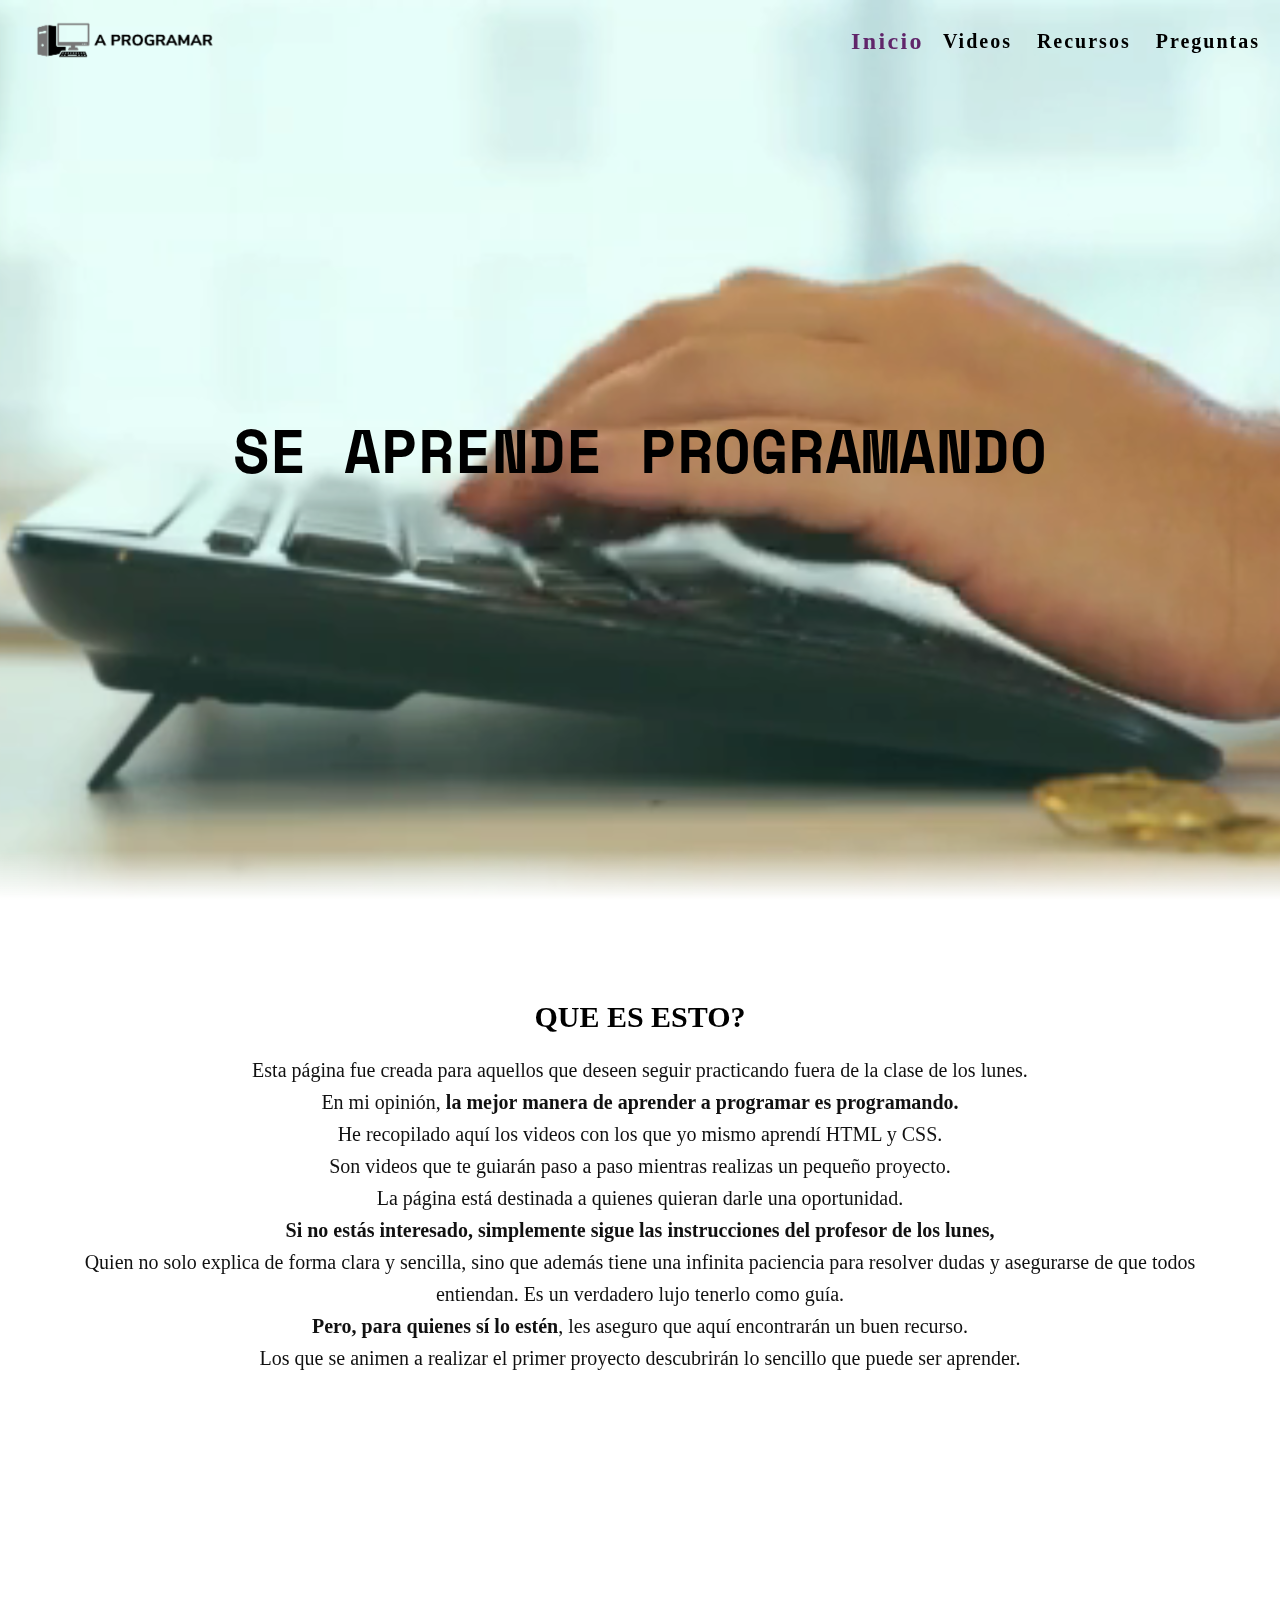
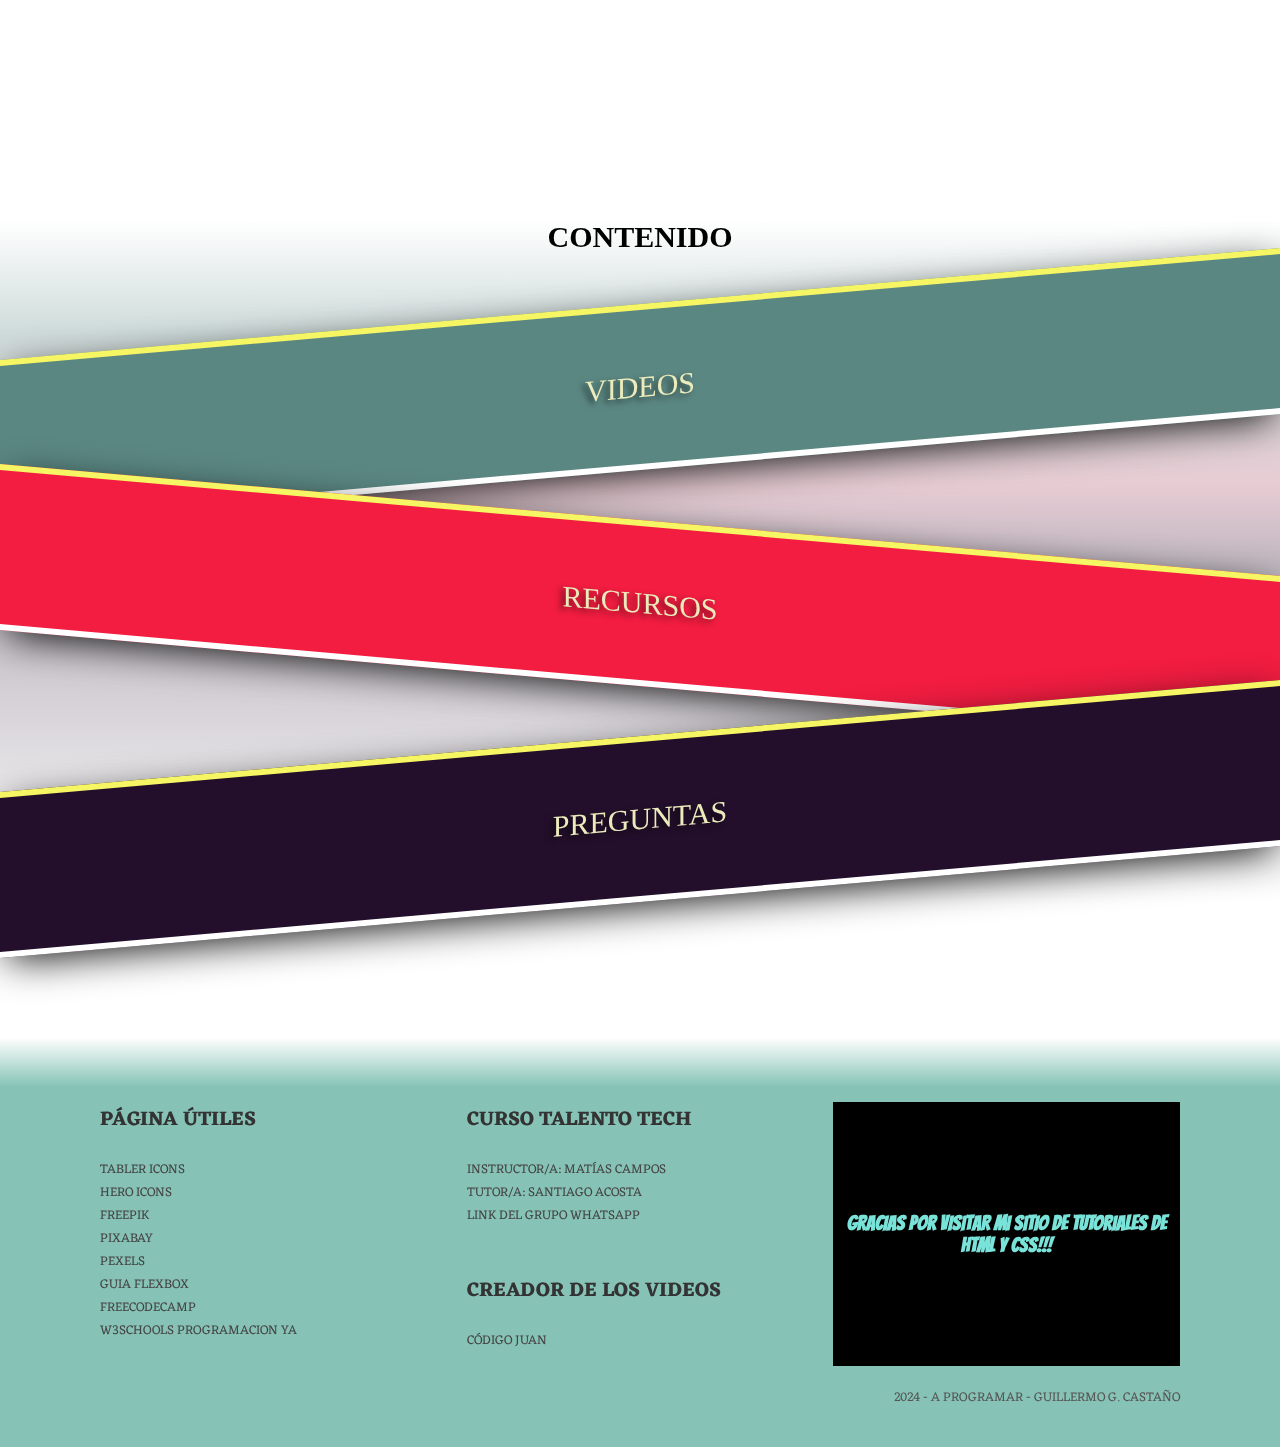
<file: index.html>
<!DOCTYPE html>
<html lang="es">
<head>
    <meta charset="UTF-8">
    <meta name="viewport" content="width=device-width, initial-scale=1.0">
    <link rel="preload" href="./css/styles.css" as="styles">
    <link rel="preconnect" href="https://fonts.googleapis.com">
    <link rel="preconnect" href="https://fonts.gstatic.com" crossorigin>
    <link href="https://fonts.googleapis.com/css2?family=Space+Mono:ital,wght@0,400;0,700;1,400;1,700&display=swap" rel="stylesheet">
    <link rel="preconnect" href="https://fonts.googleapis.com">
    <link rel="preconnect" href="https://fonts.gstatic.com" crossorigin>
    <link href="https://fonts.googleapis.com/css2?family=Eczar:wght@400..800&family=Space+Mono:ital,wght@0,400;0,700;1,400;1,700&display=swap" rel="stylesheet">
    <link rel="preconnect" href="https://fonts.googleapis.com">
    <link rel="preconnect" href="https://fonts.gstatic.com" crossorigin>
    <link href="https://fonts.googleapis.com/css2?family=Bangers&display=swap" rel="stylesheet">
    <link rel="stylesheet" href="https://cdn.jsdelivr.net/npm/bootstrap-icons@1.11.3/font/bootstrap-icons.min.css">
    <link rel="icon" href="./img/Computer_icon.ico">
    <link rel="stylesheet" href="./css/styles.css">
    <title>A Programar</title>
</head>
<body>
    <header class="header">
        <a class="logo" href="./index.html">
            <img loading="lazy" class="logo-img" src="./img/logo-negro.png" alt="Logotipo">
        </a>

        <button class="abrir-menu" id="abrir"><i class="bi bi-list"></i></button>
        
        <nav class="navegacion" id="nav">
            <button class="cerrar-menu" id="cerrar"><i class="bi bi-x"></i></button>
            <ul class="ul_links">
                <li class="li_links"><a class="links links--activo" href="./index.html">Inicio</a></li>
                <li class="li_links"><a class="links" href="./videos.html">Videos</a></li>
                <li class="li_links"><a class="links" href="./recursos.html">Recursos</a></li>
                <li class="li_links"><a class="links" href="./preguntas.html">Preguntas</a></li>
            </ul>
        </nav>
        
    </header> <!-- Fin Header-->
        
        
    <section class="hero">
        <h1 class="titulo">Se aprende Programando</h1>
        <video loading="lazy" muted autoplay loop>
            <source src="./videos/hero-2.mp4" tipe="video/mp4">
        </video>
    </section>


    <main class="main">      
        <section class="main-content">
            <h2>Que es esto?</h2>
            
            <article class="texto">
                <p> Esta página fue creada para aquellos que deseen seguir practicando fuera de la clase de los lunes.<br> En mi opinión, <b>la mejor manera de aprender a programar es programando.</b><br> He recopilado aquí los videos con los que yo mismo aprendí HTML y CSS.<br> Son videos que te guiarán paso a paso mientras realizas un pequeño proyecto.<br> 
                La página está destinada a quienes quieran darle una oportunidad.<br>
                <b>Si no estás interesado, simplemente sigue las instrucciones del profesor de los lunes,</b><br>
                Quien no solo explica de forma clara y sencilla, sino que además tiene una infinita paciencia para resolver dudas y asegurarse de que todos entiendan. Es un verdadero lujo tenerlo como guía.<br>
                <b>Pero, para quienes sí lo estén</b>, les aseguro que aquí encontrarán un buen recurso.<br> Los que se animen a realizar el primer proyecto descubrirán lo sencillo que puede ser aprender. </p>
            </article>
        </section>
    </main>

    <div class="caja">
        <section class="contenedor-grande">
            <h2>Contenido</h2>
            
            <div class="contenido">
                <a class="cuadro-enlace" href="./videos.html">
                    <section class="cuadro cuadro_video">
                        <h3 class="cuadro_h3--video">Videos</h3>
                        <p class="cuadro-texto">En esta sección veras lo videos con los que aprendí HTML y CSS</p>
                    </section>
                </a>
                <a class="cuadro-enlace" href="./recursos.html">
                    <section class="cuadro cuadro_recursos">
                        <h3 class="cuadro_h3--recursos">Recursos</h3>
                        <p class="cuadro-texto">Aquí encontrarás Herramientas útiles que te ayudaran a la hora de aprender</p>
                    </section>
                </a>
                <a class="cuadro-enlace" href="./preguntas.html">
                    <section class="cuadro cuadro_preguntas">
                        <h3 class="cuadro_h3--preguntas">Preguntas</h3>
                        <p class="cuadro-texto">Si tiene preguntas puedes hacerlas aquí e intentaré ayudar en lo que pueda</p>
                    </section>
                </a>
            </div>
        </section>
    </div>
        
    <!-- FOOTER -->
    <footer class="footer">
        <div class="footer-cont">
            <section class="section-1">
                <h3>Página útiles</h3>
                <div class="footer-cont__a">
                    <a href="https://tablericons.com/" target="_blank" rel="noopener noreferrer">Tabler Icons</a><br>
                    <a href="https://heroicons.com/" target="_blank" rel="noopener noreferrer">Hero Icons</a><br>
                    <a href="https://www.freepik.es" target="_blank" rel="noopener noreferrer">Freepik</a><br>
                    <a href="https://pixabay.com/es/" target="_blank" rel="noopener noreferrer">Pixabay</a><br>
                    <a href="https://www.pexels.com/es-es/" target="_blank" rel="noopener noreferrer">Pexels</a><br>
                    <a href="https://css-tricks.com/snippets/css/a-guide-to-flexbox/" target="_blank" rel="noopener noreferrer">Guia Flexbox</a><br>
                    <a href="https://www.freecodecamp.org/learn/
                    " target="_blank" rel="noopener noreferrer">Freecodecamp</a><br>
                    <a href="https://www.w3schools.com/html/html_headings.asp
                    " target="_blank" rel="noopener noreferrer">W3Schools</a>
                    <a href="https://www.tutorialesprogramacionya.com/htmlya/html5/" target="_blank" rel="noopener noreferrer">Programacion Ya</a>
                </div>
            </section>

            <section class="section-2">
                <h3>Curso Talento Tech</h3>
                <div class="footer-cont__a">
                    <a href="mati.campos@bue.edu.ar
                    " target="_blank" rel="noopener noreferrer">Instructor/a: Matías Campos</a><br>
                    <a href="santiago.acosta@bue.edu.ar
                    " target="_blank" rel="noopener noreferrer">Tutor/a: Santiago Acosta</a><br>
                    <a href="https://chat.whatsapp.com/FIQsN4IhBATAB8RXuNzhhv
                    " target="_blank" rel="noopener noreferrer">Link del grupo WhatsApp</a><br>
                </div><br><br>
                <h3>Creador de los videos</h3>
                <div class="footer-cont__a">
                    <a href="https://codigoconjuan.com/" target="_blank" rel="noopener noreferrer noreferrer">Código Juan</a>
                </div>
            </section>
            <section class="footer-cont__section-3">
                <h3 class="section3-h3">Gracias por visitar mi sitio de tutoriales de HTML y CSS!!!</h3>
            </section>
            <p class="footer__parrafo-final">2024 - A Programar - Guillermo G. Castaño</p>
        </div>
        
    </footer>

    <script src="./js/codigo.js"></script>
</body>
</html>
</file>
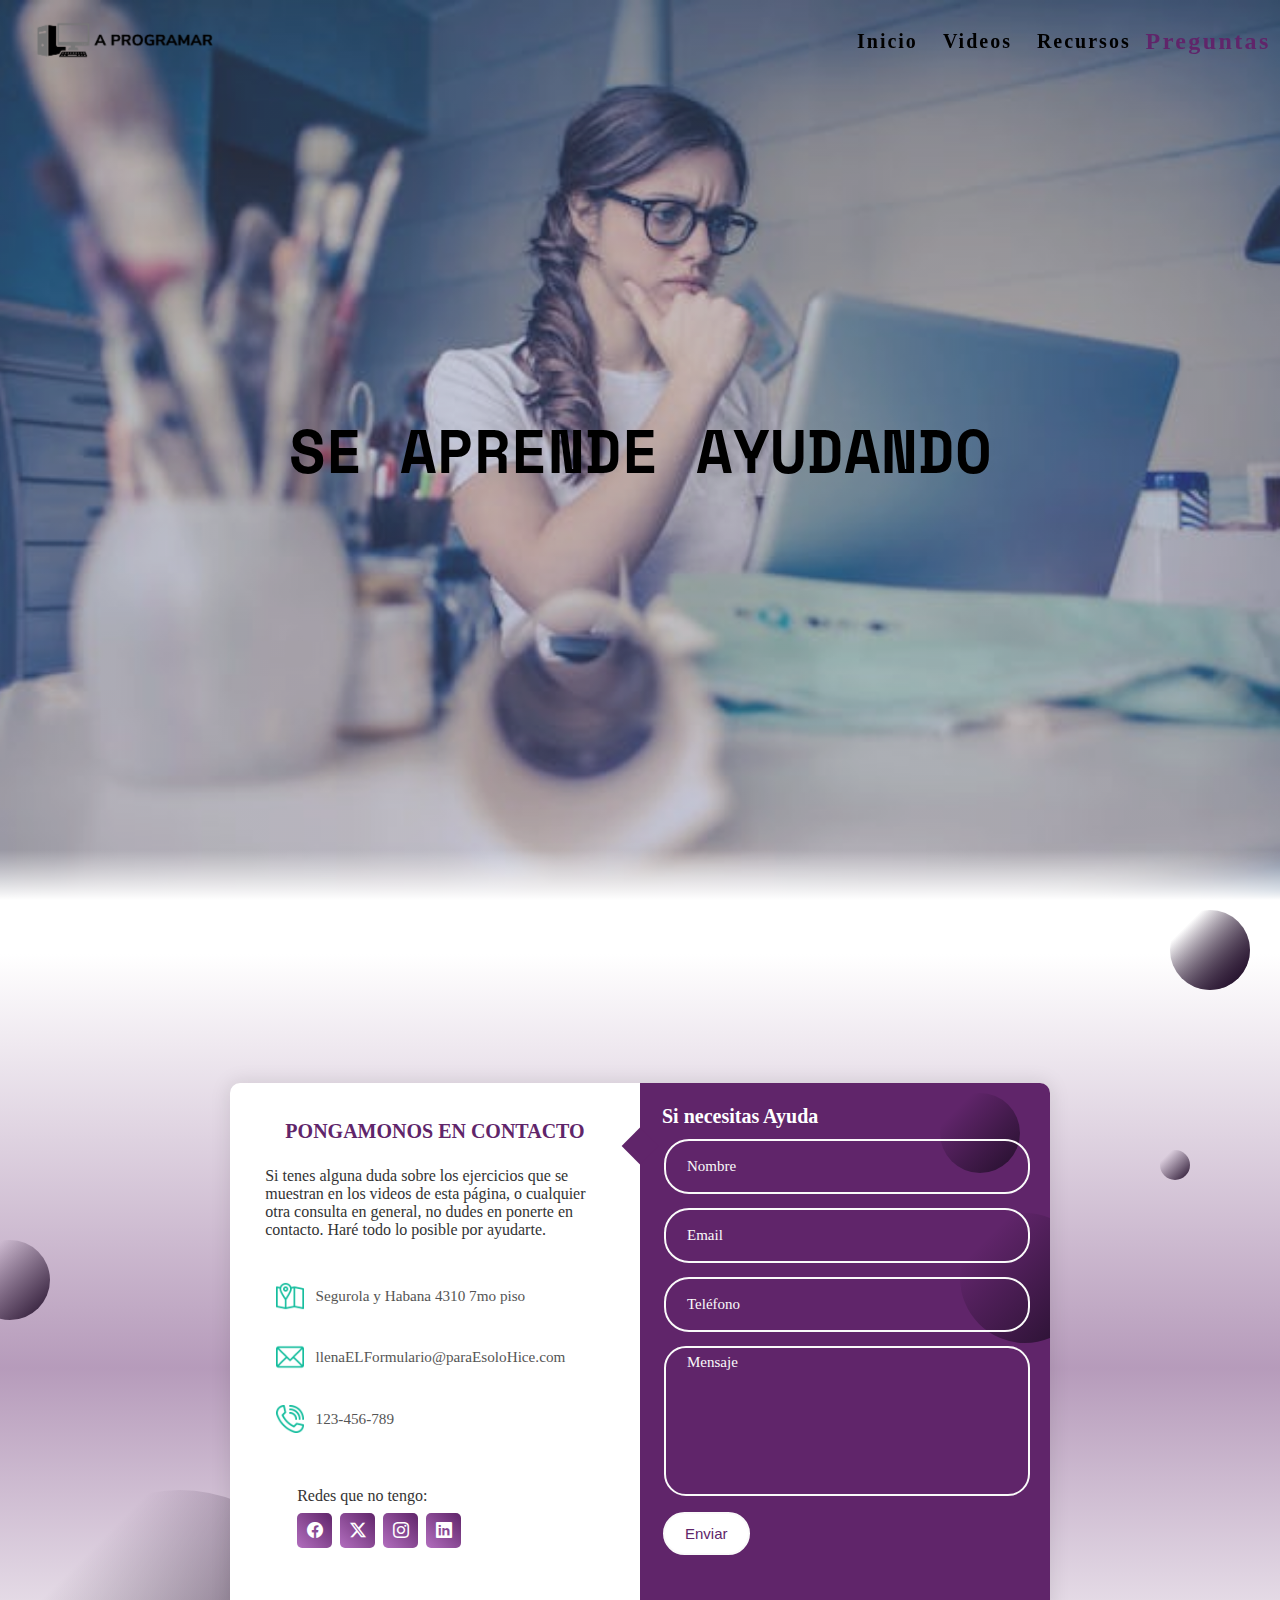
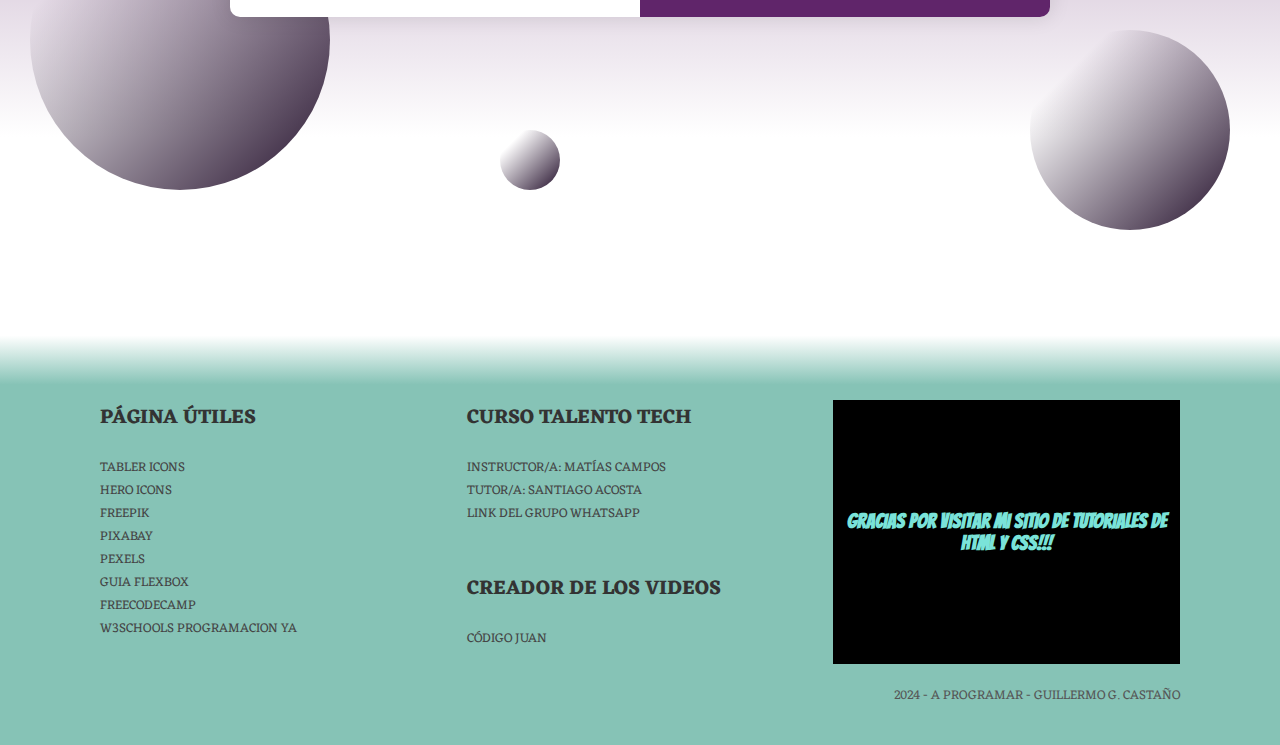
<file: preguntas.html>
<!DOCTYPE html>
<html lang="es">
<head>
    <meta charset="UTF-8">
    <meta name="viewport" content="width=device-width, initial-scale=1.0">
    <link rel="preload" href="./css/styles.css" as="styles">
    <link rel="preconnect" href="https://fonts.googleapis.com">
    <link rel="preconnect" href="https://fonts.gstatic.com" crossorigin>
    <link href="https://fonts.googleapis.com/css2?family=Space+Mono:ital,wght@0,400;0,700;1,400;1,700&display=swap" rel="stylesheet">
    <link rel="preconnect" href="https://fonts.googleapis.com">
    <link rel="preconnect" href="https://fonts.gstatic.com" crossorigin>
    <link href="https://fonts.googleapis.com/css2?family=Eczar:wght@400..800&family=Space+Mono:ital,wght@0,400;0,700;1,400;1,700&display=swap" rel="stylesheet">
    <link rel="preconnect" href="https://fonts.googleapis.com">
    <link rel="preconnect" href="https://fonts.gstatic.com" crossorigin>
    <link href="https://fonts.googleapis.com/css2?family=Bangers&display=swap" rel="stylesheet">
    <link rel="stylesheet" href="https://cdn.jsdelivr.net/npm/bootstrap-icons@1.11.3/font/bootstrap-icons.min.css">
    <link rel="icon" href="./img/Computer_icon.ico">
    <link rel="stylesheet" href="./css/styles.css">
    <title>A Programar</title>
</head>
<body>
    <header class="header">
        <a class="logo" href="./index.html">
            <img loading="lazy" class="logo-img" src="./img/logo-negro.png" alt="Logotipo">
        </a>

        <button class="abrir-menu" id="abrir"><i class="bi bi-list"></i></button>
        
        <nav class="navegacion" id="nav">
            <button class="cerrar-menu" id="cerrar"><i class="bi bi-x"></i></button>
            <ul class="ul_links">
                <li class="li_links"><a class="links" href="./index.html">Inicio</a></li>
                <li class="li_links"><a class="links" href="./videos.html">Videos</a></li>
                <li class="li_links"><a class="links" href="./recursos.html">Recursos</a></li>
                <li class="li_links"><a class="links links--activo" href="./preguntas.html">Preguntas</a></li>
            </ul>
        </nav>
        
    </header> <!-- Fin Header-->

    <section class=" hero hero-pag-preguntas">
        <h1 class="titulo">Se aprende Ayudando</h1>    
    </section>


    <main class="cont">

        <span class="circle tres"></span>
        <span class="circle cuatro"></span>
        <span class="circle cinco"></span>
        <span class="circle seis"></span>
        <span class="circle siete"></span>
        <span class="circle ocho"></span>
        <span class="circle nueve"></span>
        <span class="circle diez"></span>
        
        <!-- Texto  -->
        <div class="form">
            <div class="contact-info">
                <h3 class="titu-for">Pongamonos en contacto</h3>
                <p class="text-for">
                    Si tenes alguna duda sobre los ejercicios que se muestran en los videos de esta página, o cualquier otra consulta en general, no dudes en ponerte en contacto. Haré todo lo posible por ayudarte.
                </p>

                <div class="info">
                    <div class="information">
                        <img class="icon-f" src="img/location.png" alt="">
                        <p>Segurola y Habana 4310 7mo piso</p>
                    </div>
                    <div class="information">
                        <img class="icon-f" src="img/email.png" alt="">
                        <p>llenaELFormulario@paraEsoloHice.com</p>
                    </div>
                    <div class="information">
                        <img class="icon-f" src="img/phone.png" alt="">
                        <p>123-456-789</p>
                    </div>
                </div>
            

                <div class="social-media">
                    <p>Redes que no tengo:</p>
                    <div class="social-icons">
                        <a href="#">
                            <i class="bi bi-facebook"></i>
                        </a>
                        <a href="#">
                            <i class="bi bi-twitter-x"></i>
                        </a>
                        <a href="#">
                            <i class="bi bi-instagram"></i>
                        </a>
                        <a href="#">
                            <i class="bi bi-linkedin"></i>
                        </a>
                    </div>
                </div>
            </div>


            <!-- Formulario -->
            <div class="contact-form">

                <span class="circle one"></span>
                <span class="circle two"></span>

                <form action="https://formspree.io/f/xrbgzqzl"
                method="POST">
                    <span class="title-for">Si necesitas Ayuda</span>

                    <div class="input-con">
                        <input type="text" name="name" class="input-f">
                        <label for="name">Nombre</label>
                        <span>Nombre</span>
                    </div>

                    <div class="input-con">
                        <input type="email" name="email" class="input-f">
                        <label for="email">Email</label>
                        <span>Email</span>
                    </div>
                    
                    <div class="input-con">
                        <input type="tel" name="phone" class="input-f">
                        <label for="phone">Teléfono</label>
                        <span>Teléfono</span>
                    </div>

                    <div class="input-con textarea">
                        <textarea name="mensaje" class="input-f"></textarea>
                        <label for="mensaje">Mensaje</label>
                        <span>Mensaje</span>
                    </div>

                    <input type="submit" value="Enviar" class="btn-f">
                </form>
            </div>
        </div>
    </main>

    <!-- FOOTER -->
    <footer class="footer">
        <div class="footer-cont">
            <section class="section-1">
                <h3>Página útiles</h3>
                <div class="footer-cont__a">
                    <a href="https://tablericons.com/" target="_blank" rel="noopener noreferrer">Tabler Icons</a><br>
                    <a href="https://heroicons.com/" target="_blank" rel="noopener noreferrer">Hero Icons</a><br>
                    <a href="https://www.freepik.es" target="_blank" rel="noopener noreferrer">Freepik</a><br>
                    <a href="https://pixabay.com/es/" target="_blank" rel="noopener noreferrer">Pixabay</a><br>
                    <a href="https://www.pexels.com/es-es/" target="_blank" rel="noopener noreferrer">Pexels</a><br>
                    <a href="https://css-tricks.com/snippets/css/a-guide-to-flexbox/" target="_blank" rel="noopener noreferrer">Guia Flexbox</a><br>
                    <a href="https://www.freecodecamp.org/learn/
                    " target="_blank" rel="noopener noreferrer">Freecodecamp</a><br>
                    <a href="https://www.w3schools.com/html/html_headings.asp
                    " target="_blank" rel="noopener noreferrer">W3Schools</a>
                    <a href="https://www.tutorialesprogramacionya.com/htmlya/html5/" target="_blank" rel="noopener noreferrer">Programacion Ya</a>
                </div>
            </section>

            <section class="section-2">
                <h3>Curso Talento Tech</h3>
                <div class="footer-cont__a">
                    <a href="mati.campos@bue.edu.ar
                    " target="_blank" rel="noopener noreferrer">Instructor/a: Matías Campos</a><br>
                    <a href="santiago.acosta@bue.edu.ar
                    " target="_blank" rel="noopener noreferrer">Tutor/a: Santiago Acosta</a><br>
                    <a href="https://chat.whatsapp.com/FIQsN4IhBATAB8RXuNzhhv
                    " target="_blank" rel="noopener noreferrer">Link del grupo WhatsApp</a><br>
                </div><br><br>
                <h3>Creador de los videos</h3>
                <div class="footer-cont__a">
                    <a href="https://codigoconjuan.com/" target="_blank" rel="noopener noreferrer noreferrer">Código Juan</a>
                </div>
            </section>
            <section class="footer-cont__section-3">
                <h3 class="section3-h3">Gracias por visitar mi sitio de tutoriales de HTML y CSS!!!</h3>
            </section>
            <p class="footer__parrafo-final">2024 - A Programar - Guillermo G. Castaño</p>
        </div>
        
    </footer>

    <script src="./js/codigo.js"></script>
</body>
</html>
</file>
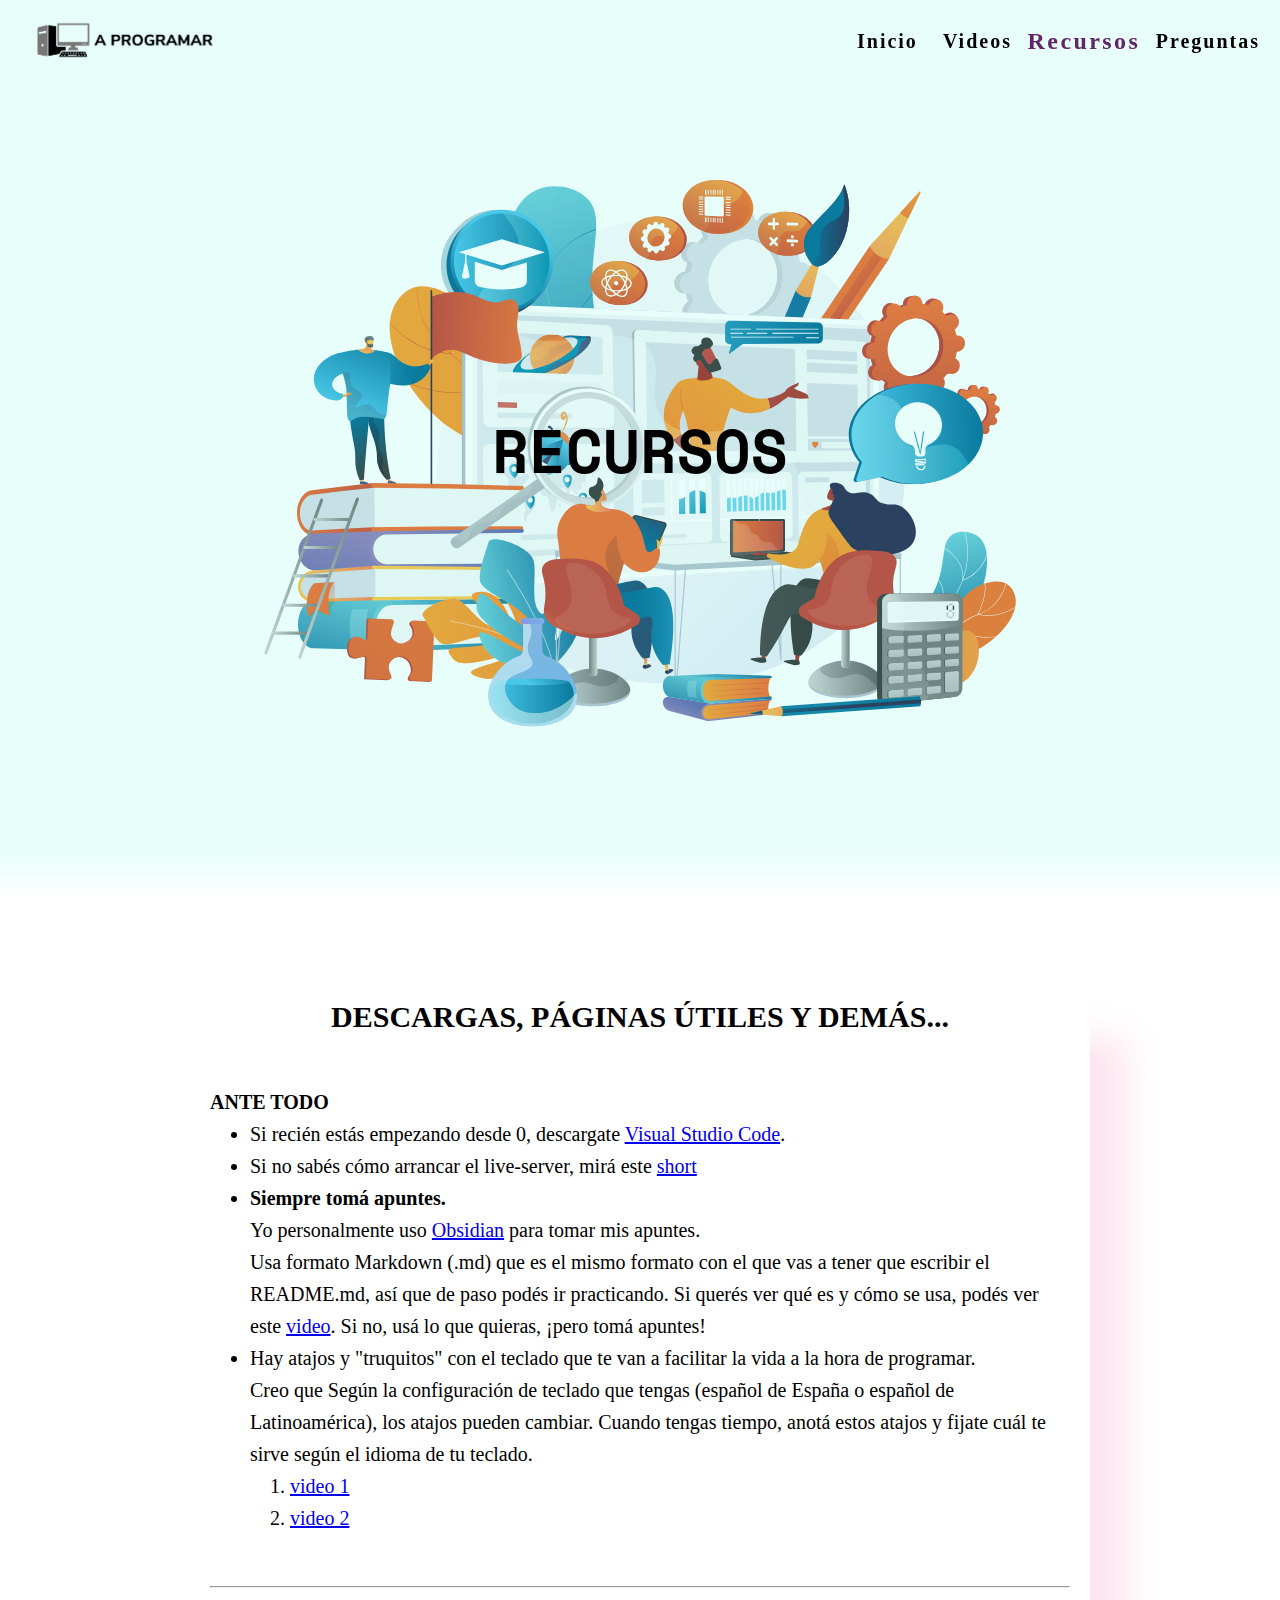
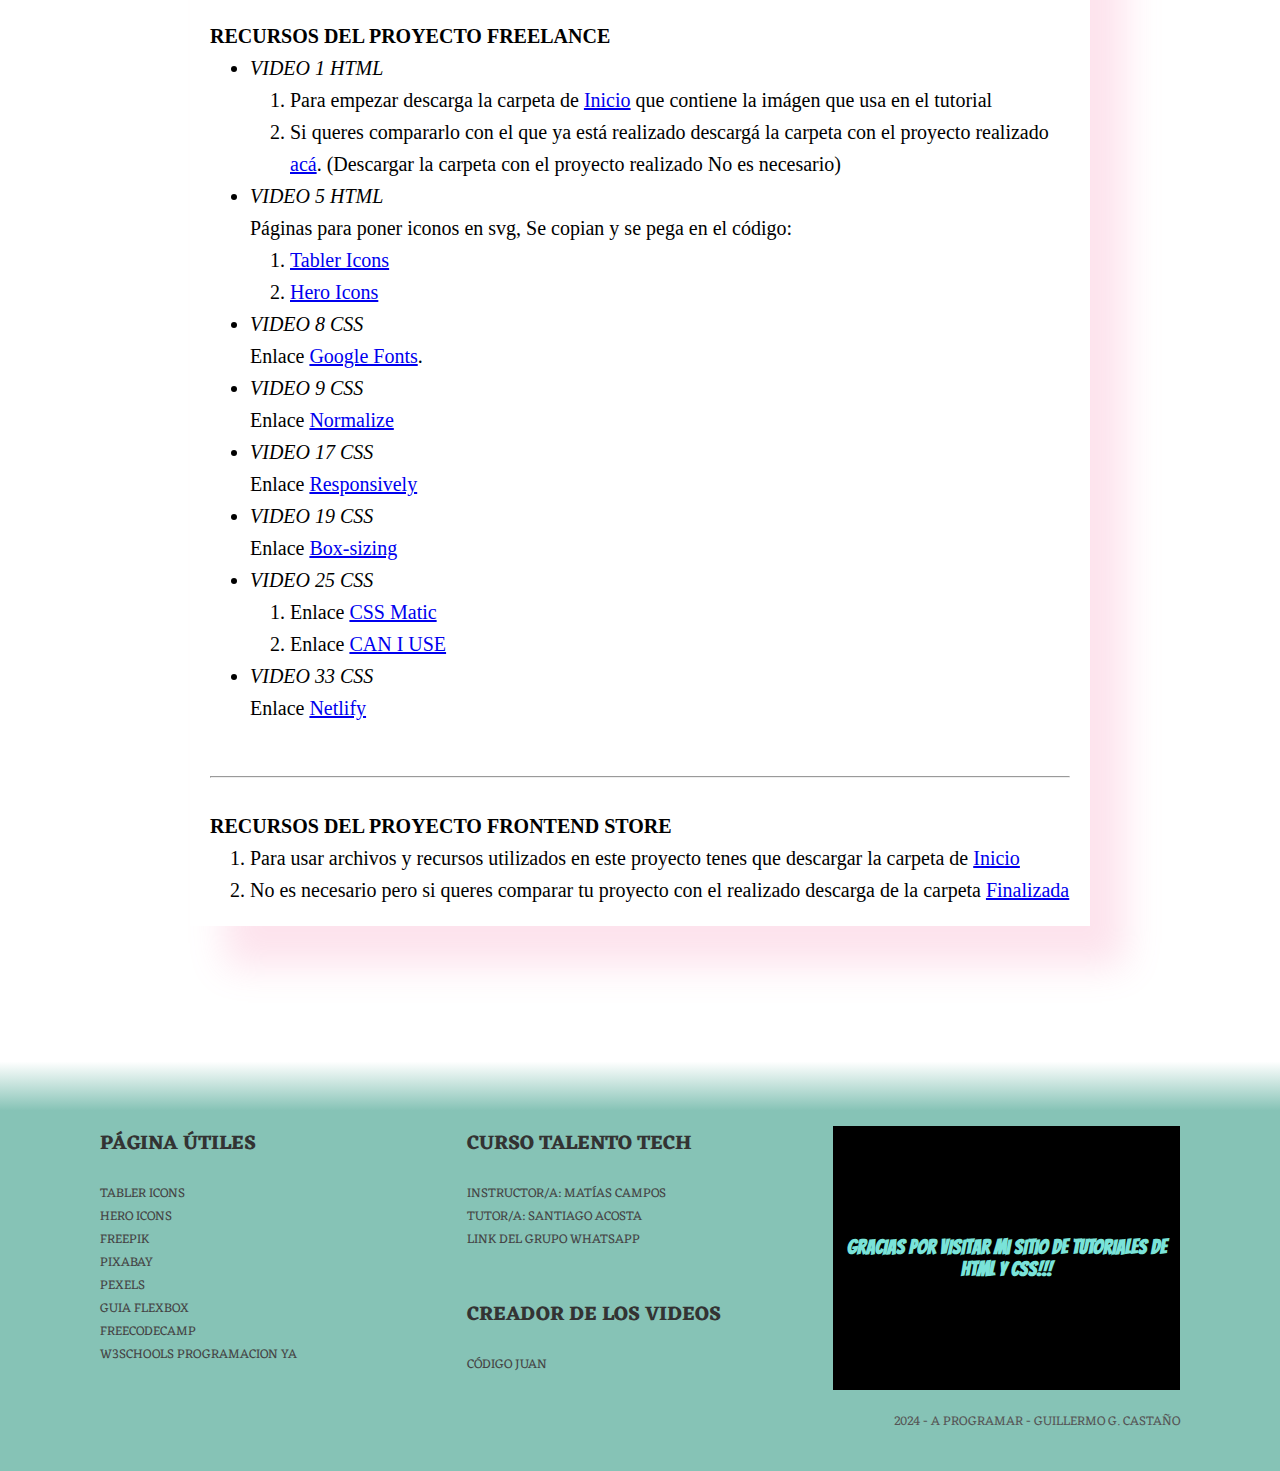
<file: recursos.html>
<!DOCTYPE html>
<html lang="es">
<head>
    <meta charset="UTF-8">
    <meta name="viewport" content="width=device-width, initial-scale=1.0">
    <link rel="preload" href="./css/styles.css" as="styles">
    <link rel="preconnect" href="https://fonts.googleapis.com">
    <link rel="preconnect" href="https://fonts.gstatic.com" crossorigin>
    <link href="https://fonts.googleapis.com/css2?family=Space+Mono:ital,wght@0,400;0,700;1,400;1,700&display=swap" rel="stylesheet">
    <link rel="preconnect" href="https://fonts.googleapis.com">
    <link rel="preconnect" href="https://fonts.gstatic.com" crossorigin>
    <link href="https://fonts.googleapis.com/css2?family=Eczar:wght@400..800&family=Space+Mono:ital,wght@0,400;0,700;1,400;1,700&display=swap" rel="stylesheet">
    <link rel="preconnect" href="https://fonts.googleapis.com">
    <link rel="preconnect" href="https://fonts.gstatic.com" crossorigin>
    <link href="https://fonts.googleapis.com/css2?family=Bangers&display=swap" rel="stylesheet">
    <link rel="stylesheet" href="https://cdn.jsdelivr.net/npm/bootstrap-icons@1.11.3/font/bootstrap-icons.min.css">
    <link rel="icon" href="./img/Computer_icon.ico">
    <link rel="stylesheet" href="./css/styles.css">
    <title>A Programar</title>
</head>
<body>
    <header class="header">
        <a class="logo" href="./index.html">
            <img loading="lazy" class="logo-img" src="./img/logo-negro.png" alt="Logotipo">
        </a>

        <button class="abrir-menu" id="abrir"><i class="bi bi-list"></i></button>
        
        <nav class="navegacion" id="nav">
            <button class="cerrar-menu" id="cerrar"><i class="bi bi-x"></i></button>
            <ul class="ul_links">
                <li class="li_links"><a class="links" href="./index.html">Inicio</a></li>
                <li class="li_links"><a class="links" href="./videos.html">Videos</a></li>
                <li class="li_links"><a class="links links--activo" href="./recursos.html">Recursos</a></li>
                <li class="li_links"><a class="links" href="./preguntas.html">Preguntas</a></li>
            </ul>
        </nav>
        
    </header> <!-- Fin Header-->
        
        <!-- Banner -->
    <section class="hero">
        <h1 class="titulo">Recursos</h1>
        <img src="./img/recursos.png" alt="Banner de recursos">
    </section>

    <!-- MAIN -->
    <main class="main-recursos">      
        <section class="main-content_recursos">
            <h2>Descargas, páginas útiles y demás...</h2>
            
            <article class="texto_recursos"><br>
                <h3 class="h3_recursos">Ante todo</h3>
                <ul>
                    <li>Si recién estás empezando desde 0, descargate <a href="https://code.visualstudio.com/">Visual Studio Code</a>.</li>
                    <li>Si no sabés cómo arrancar el live-server, mirá este <a href="https://www.youtube.com/shorts/JThvXD7bmpE">short</a></li>
                    <li><b>Siempre tomá apuntes.</b><br>
                    Yo personalmente uso <a href="https://obsidian.md/">Obsidian</a> para tomar mis apuntes. <br>
                    Usa formato Markdown (.md) que es el mismo formato con el que vas a tener que escribir el README.md, así que de paso podés ir practicando. Si querés ver qué es y cómo se usa, podés ver este <a href="https://www.youtube.com/watch?v=AE9Nq8TApH4">video</a>. Si no, usá lo que quieras, ¡pero tomá apuntes!
                    </li>
                    <li>
                        Hay atajos y "truquitos" con el teclado que te van a facilitar la vida a la hora de programar. <br>
                        Creo que Según la configuración de teclado que tengas (español de España o español de Latinoamérica), los atajos pueden cambiar. Cuando tengas tiempo, anotá estos atajos y fijate cuál te sirve según el idioma de tu teclado.
                        <ol>
                            <li><a href="https://www.youtube.com/watch?v=G7p6GwCxXY4&t=7s" target="_blank" rel="noopener noreferrer">video 1</a></li>
                            <li><a href="https://www.youtube.com/watch?v=xHv2uzPjOgA" target="_blank" rel="noopener noreferrer">video 2</a></li>
                        </ol>
                    </li>
                </ul>
            </article>

            <article class="texto_recursos"><br>
                <hr><br>
                <h3 class="h3_recursos">Recursos del Proyecto Freelance</h3>
                <ul>
                    <li><i>VIDEO 1 HTML</i><br>
                        <ol>
                            <li>Para empezar descarga la carpeta de <a download="freelancer_inicio" href="https://drive.google.com/uc?export=download&id=1tLzXoaGMvSWLObRSbXS0oog0i1pBLgjC">Inicio</a> que contiene la imágen que usa en el tutorial</li>
                            <li>Si queres compararlo con el que ya está realizado descargá la carpeta con el proyecto realizado <a download="freelancer_fin" href="https://drive.google.com/uc?export=download&id=1tYvNu2LMVH5Cnow7YUIx8CokqkpmBcid">acá</a>. (Descargar la carpeta con el proyecto realizado No es necesario)</li>
                        </ol>
                        </li>
                    
                    <li><i>VIDEO 5 HTML</i><br>
                        Páginas para poner iconos en svg,
                        Se copian y se pega en el código:
                        <ol>
                            <li><a href="https://tablericons.com/" target="_blank" rel="noopener noreferrer">Tabler Icons</a></li>
                            <li><a href="https://heroicons.dev/" target="_blank" rel="noopener noreferrer">Hero Icons</a></li>
                        </ol>
                    </li>
                    <li><i>VIDEO 8 CSS</i><br>
                        Enlace <a href="https://fonts.google.com/" target="_blank" rel="noopener noreferrer">Google Fonts</a>.              
                    </li>
                    <li><i>VIDEO 9 CSS</i><br>
                        Enlace <a href="https://necolas.github.io/normalize.css/" target="_blank" rel="noopener noreferrer">Normalize</a>
                    </li>
                    <li><i>VIDEO 17 CSS</i><br>
                        Enlace <a href="https://responsively.app/" target="_blank" rel="noopener noreferrer">Responsively</a><br>
                    </li>
                    <li><i>VIDEO 19 CSS</i><br>
                        Enlace <a href="https://www.paulirish.com/2012/box-sizing-border-box-ftw/" target="_blank" rel="noopener noreferrer">Box-sizing</a>                        
                    </li>
                    <li><i>VIDEO 25 CSS</i><br>
                        <ol>
                            <li>Enlace <a href="https://www.cssmatic.com/box-shadow" target="_blank" rel="noopener noreferrer">CSS Matic</a></li>
                            <li>Enlace <a href="https://caniuse.com/" target="_blank" rel="noopener noreferrer">CAN I USE</a></li>
                        </ol>
                    </li>
                    <li><i>VIDEO 33 CSS</i><br>
                        Enlace <a href="https://www.netlify.com/" target="_blank" rel="noopener noreferrer">Netlify</a>
                    </li>
                </ul>
            </article>

            <article class="texto_recursos"><br>
                <hr><br>
                <h3 class="h3_recursos">Recursos del Proyecto Frontend Store</h3>
                <ol>
                    <li>Para usar archivos y recursos utilizados en este proyecto tenes que descargar la carpeta de <a href="https://drive.google.com/uc?export=download&id=1EgUvG8SdK-EimdOZHSjEuAh7aRjs6WiP" target="_blank" rel="noopener noreferrer">Inicio</a></li>
                    <li>No es necesario pero si queres comparar tu proyecto con el realizado descarga de la carpeta <a href="https://drive.google.com/uc?export=download&id=19NvnD08vbD8TbXkpAZp5EXyMGcAanmxX" target="_blank" rel="noopener noreferrer">Finalizada</a></li>
                </ol>

        </section>
    </main> <!--Fin main-->

    <!-- FOOTER -->
    <footer class="footer">
        <div class="footer-cont">
            <section class="section-1">
                <h3>Página útiles</h3>
                <div class="footer-cont__a">
                    <a href="https://tablericons.com/" target="_blank" rel="noopener noreferrer">Tabler Icons</a><br>
                    <a href="https://heroicons.com/" target="_blank" rel="noopener noreferrer">Hero Icons</a><br>
                    <a href="https://www.freepik.es" target="_blank" rel="noopener noreferrer">Freepik</a><br>
                    <a href="https://pixabay.com/es/" target="_blank" rel="noopener noreferrer">Pixabay</a><br>
                    <a href="https://www.pexels.com/es-es/" target="_blank" rel="noopener noreferrer">Pexels</a><br>
                    <a href="https://css-tricks.com/snippets/css/a-guide-to-flexbox/" target="_blank" rel="noopener noreferrer">Guia Flexbox</a><br>
                    <a href="https://www.freecodecamp.org/learn/
                    " target="_blank" rel="noopener noreferrer">Freecodecamp</a><br>
                    <a href="https://www.w3schools.com/html/html_headings.asp
                    " target="_blank" rel="noopener noreferrer">W3Schools</a>
                    <a href="https://www.tutorialesprogramacionya.com/htmlya/html5/" target="_blank" rel="noopener noreferrer">Programacion Ya</a>
                </div>
            </section>

            <section class="section-2">
                <h3>Curso Talento Tech</h3>
                <div class="footer-cont__a">
                    <a href="mati.campos@bue.edu.ar
                    " target="_blank" rel="noopener noreferrer">Instructor/a: Matías Campos</a><br>
                    <a href="santiago.acosta@bue.edu.ar
                    " target="_blank" rel="noopener noreferrer">Tutor/a: Santiago Acosta</a><br>
                    <a href="https://chat.whatsapp.com/FIQsN4IhBATAB8RXuNzhhv
                    " target="_blank" rel="noopener noreferrer">Link del grupo WhatsApp</a><br>
                </div><br><br>
                <h3>Creador de los videos</h3>
                <div class="footer-cont__a">
                    <a href="https://codigoconjuan.com/" target="_blank" rel="noopener noreferrer noreferrer">Código Juan</a>
                </div>
            </section>
            <section class="footer-cont__section-3">
                <h3 class="section3-h3">Gracias por visitar mi sitio de tutoriales de HTML y CSS!!!</h3>
            </section>
            <p class="footer__parrafo-final">2024 - A Programar - Guillermo G. Castaño</p>
        </div>
        
    </footer>

    <script src="./js/codigo.js"></script>
</body>
</html>
</file>
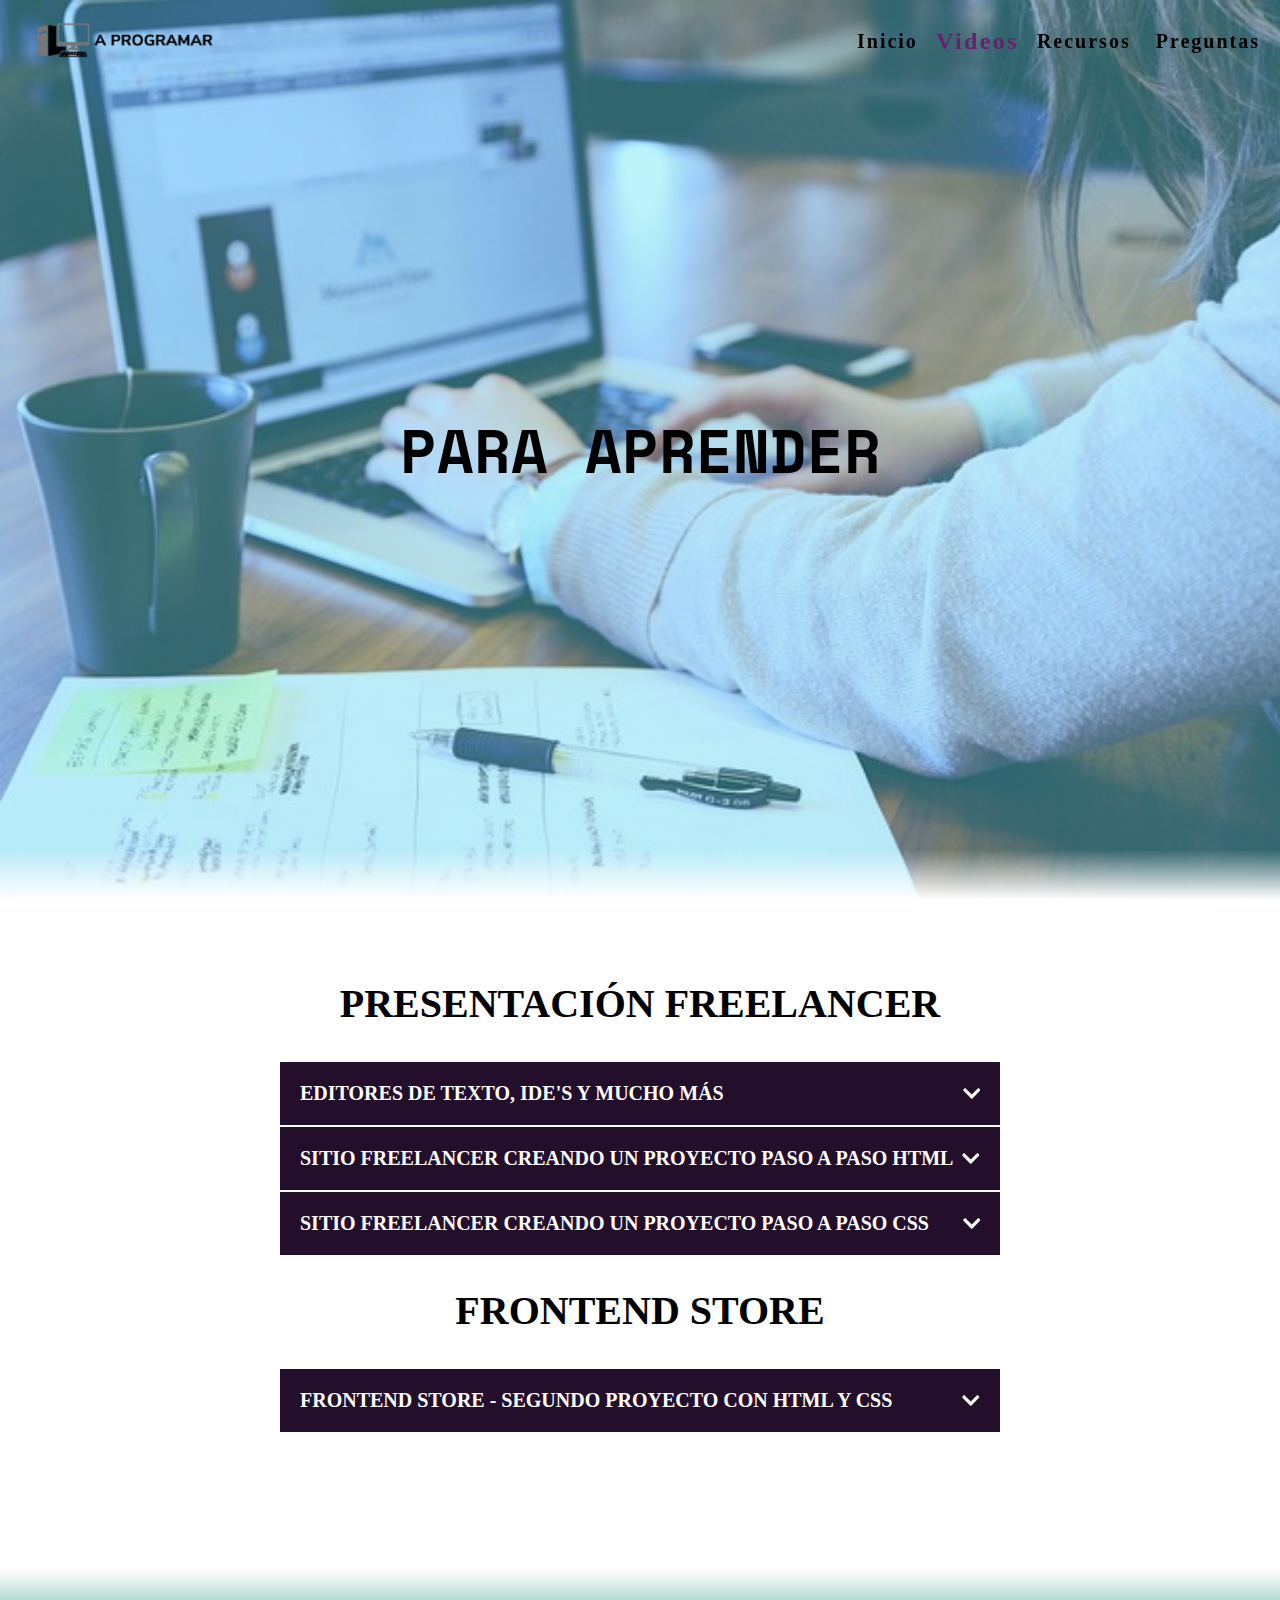
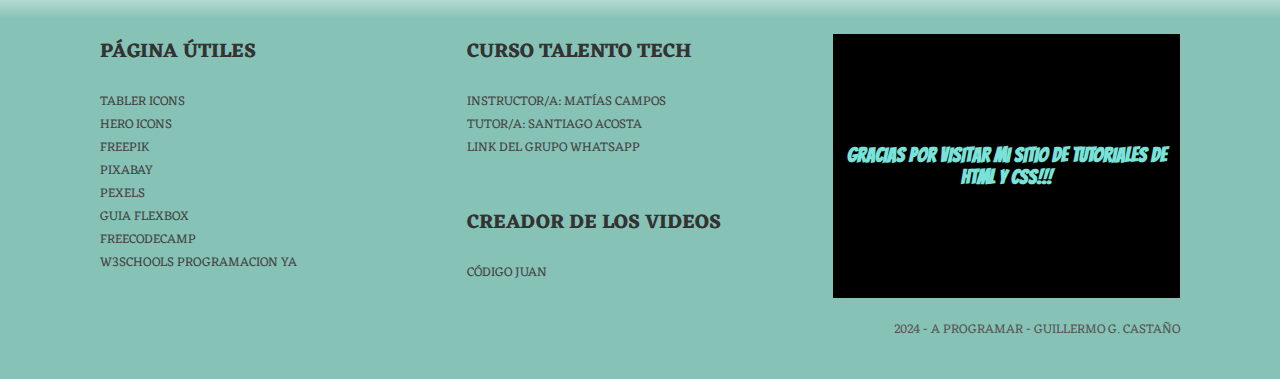
<file: videos.html>
<!DOCTYPE html>
<html lang="es">
    <head>
        <meta charset="UTF-8">
        <meta name="viewport" content="width=device-width, initial-scale=1.0">
        <link rel="preload" href="./css/styles.css" as="styles">
        <link rel="preconnect" href="https://fonts.googleapis.com">
        <link rel="preconnect" href="https://fonts.gstatic.com" crossorigin>
        <link href="https://fonts.googleapis.com/css2?family=Space+Mono:ital,wght@0,400;0,700;1,400;1,700&display=swap" rel="stylesheet">
        <link rel="preconnect" href="https://fonts.googleapis.com">
        <link rel="preconnect" href="https://fonts.gstatic.com" crossorigin>
        <link href="https://fonts.googleapis.com/css2?family=Eczar:wght@400..800&family=Space+Mono:ital,wght@0,400;0,700;1,400;1,700&display=swap" rel="stylesheet">
        <link rel="preconnect" href="https://fonts.googleapis.com">
        <link rel="preconnect" href="https://fonts.gstatic.com" crossorigin>
        <link href="https://fonts.googleapis.com/css2?family=Bangers&display=swap" rel="stylesheet">
        <link rel="stylesheet" href="https://cdn.jsdelivr.net/npm/bootstrap-icons@1.11.3/font/bootstrap-icons.min.css">
        <link rel="icon" href="./img/Computer_icon.ico">
        <link rel="stylesheet" href="./css/styles.css">
        <title>A Programar</title>
    </head>
    <body>
        <header class="header">
            <a class="logo" href="./index.html">
                <img loading="lazy" class="logo-img" src="./img/logo-negro.png" alt="Logotipo">
            </a>
    
            <button class="abrir-menu" id="abrir"><i class="bi bi-list"></i></button>
            
            <nav class="navegacion" id="nav">
                <button class="cerrar-menu" id="cerrar"><i class="bi bi-x"></i></button>
                <ul class="ul_links">
                    <li class="li_links"><a class="links" href="./index.html">Inicio</a></li>
                    <li class="li_links"><a class="links links--activo" href="./videos.html">Videos</a></li>
                    <li class="li_links"><a class="links" href="./recursos.html">Recursos</a></li>
                    <li class="li_links"><a class="links" href="./preguntas.html">Preguntas</a></li>
                </ul>
            </nav>
            
        </header> <!-- Fin Header-->

        <section class="hero-pag-video">
            <h1 class="titulo">Para Aprender</h1>    
        </section>

        <main class="contenedor-acordeon">
            <h2>Presentación Freelancer</h2>

            <!-- Acordeón 1 -->
            <div class="acordeon">
                <input type="checkbox" name="acordeon" id="btn-acordeon1" class="btn-acordeon">
                <label for="btn-acordeon1">
                    <svg aria-hidden="true" focusable="false" data-prefix="fas" data-icon="chevron-down" class="svg-inline--fa fa-chevron-down fa-w-14 btn-acordeon1-icon" role="img" xmlns="http://www.w3.org/2000/svg" viewBox="0 0 448 512"><path fill="currentColor" d="M207.029 381.476L12.686 187.132c-9.373-9.373-9.373-24.569 0-33.941l22.667-22.667c9.357-9.357 24.522-9.375 33.901-.04L224 284.505l154.745-154.021c9.379-9.335 24.544-9.317 33.901.04l22.667 22.667c9.373 9.373 9.373 24.569 0 33.941L240.971 381.476c-9.373 9.372-24.569 9.372-33.942 0z"></path></svg>
                    <path fill="currentColor" d="M207.029 381.476L12.686 187.132c-9.373-9.373-9.373-24.569 0-33.941l22.667-22.667c9.357-9.357 24.522-9.375 33.901-.04L224 284.505l154.745-154.021c9.379-9.335 24.544-9.317 33.901.04l22.667 22.667c9.373 9.373 9.373 24.569 0 33.941L240.971 381.476c-9.373 9.372-24.569 9.372-33.942 0z"></path>
                    <h3>Editores de Texto, IDE's y mucho más</h3>
                </label>

                <!-- Contenido Acordeon 1-->
                    <div class="contenido-acordeon">
                        <p class="parrafo-videos">Para los que no saben nadade nada de programación, en este video te muestra como instalar la extención <b>Live-server</b> que sirve para previsualizar la página a medida que la construimos.</p>
                    
                        <div class="flex-content">

                            <a href="#" class="enla-vid" data-video-url="https://drive.google.com/file/d/1i-wpVjgdgKBGw9n1uDEEdXWt_n-5DvAG/preview">
         
                                <i class="bi bi-play-circle"></i>
                                Visual Studio Code - Extenciones y demas...
                            </a>
                            
                            <input type="checkbox" name="check1" id="check1" data-video-id="video1">
                        </div>

                        
                    </div>
            </div><!-- Fin acordeon 1 -->

            <!-- Acordeón 2 -->
            <div class="acordeon">
                <input type="checkbox" name="acordeon" id="btn-acordeon2" class="btn-acordeon">
                <label for="btn-acordeon2">
                    <svg aria-hidden="true" focusable="false" data-prefix="fas" data-icon="chevron-down" class="svg-inline--fa fa-chevron-down fa-w-14 btn-acordeon1-icon" role="img" xmlns="http://www.w3.org/2000/svg" viewBox="0 0 448 512"><path fill="currentColor" d="M207.029 381.476L12.686 187.132c-9.373-9.373-9.373-24.569 0-33.941l22.667-22.667c9.357-9.357 24.522-9.375 33.901-.04L224 284.505l154.745-154.021c9.379-9.335 24.544-9.317 33.901.04l22.667 22.667c9.373 9.373 9.373 24.569 0 33.941L240.971 381.476c-9.373 9.372-24.569 9.372-33.942 0z"></path></svg>
                    <path fill="currentColor" d="M207.029 381.476L12.686 187.132c-9.373-9.373-9.373-24.569 0-33.941l22.667-22.667c9.357-9.357 24.522-9.375 33.901-.04L224 284.505l154.745-154.021c9.379-9.335 24.544-9.317 33.901.04l22.667 22.667c9.373 9.373 9.373 24.569 0 33.941L240.971 381.476c-9.373 9.372-24.569 9.372-33.942 0z"></path>
                    <h3>SITIO FREELANCER Creando un Proyecto paso a paso HTML</h3>
                </label>

                <!-- Contenido Acordeon 2-->
                 <!-- Enlace video 1 -->
                <div class="contenido-acordeon">
                    <p class="parrafo-videos">
                    En esta lista de videos se empieza a realizar un proyecto explicando las bases de HTML<br><br>
                    <i>(Los videos que contienen un * tienen sus descargas o enlaces en la página <a href="./recursos.html">recursos</a>)</i><br><br></p>
                    <div class="flex-content">

                        <!-- Enlace gdrive -->
                        <a href="#" class="enla-vid" data-video-url="https://drive.google.com/file/d/1hxqmMRWEQ_wuhwxuLB6LJU6X7x4LZKzc/preview">                           
                            <i class="bi bi-play-circle"></i>
                            1. Introducción a HTML - El Rol de HTML *
                        </a>          
                        <input type="checkbox" name="check2" id="check2" data-video-id="video2">
                    </div>   

                    <!-- Enlace video 2 -->
                    <div class="flex-content">
                        <!-- Enlace gdrive -->
                        <a href="#" class="enla-vid" data-video-url="https://drive.google.com/file/d/19dryW3T6-gLUoDafT4Y_Iez73K3BNCgT/preview">
                            <i class="bi bi-play-circle"></i>
                            2. Creando los textos con HTML
                        </a>          
                        <input type="checkbox" name="check3" id="check3" data-video-id="video3">
                    </div>   

                    <!-- Enlace video 3 -->
                    <div class="flex-content">
                        <!-- Enlace gdrive -->
                        <a href="#" class="enla-vid" data-video-url="https://drive.google.com/file/d/1TLWfb6OAG7hvvJf3oX7vhKemrefbOFp4/preview">
                            <i class="bi bi-play-circle"></i>
                            3. Estructurar Contenido en HTML
                        </a>          
                        <input type="checkbox" name="check4" id="check4" data-video-id="video4">
                    </div>   

                    <!-- Enlace video 4 -->
                    <div class="flex-content">
                        <!-- Enlace gdrive -->
                        <a href="#" class="enla-vid" data-video-url="https://drive.google.com/file/d/1LCfbo3bsCNAKRfMzddUHH5EzJBKR98dM/preview">
                            <i class="bi bi-play-circle"></i>
                            4. Creando Enlaces y Navegación
                        </a>          
                        <input type="checkbox" name="check5" id="check5" data-video-id="video5">
                    </div>   

                    <!-- Enlace video 5 -->
                    <div class="flex-content">
                        <!-- Enlace gdrive -->
                        <a href="#" class="enla-vid" data-video-url="https://drive.google.com/file/d/1p1N44dPxSCnkqby558v7I87IOTeAml36/preview">
                            <i class="bi bi-play-circle"></i>
                            5. Añadir imágenes con HTML *
                        </a>          
                        <input type="checkbox" name="check6" id="check6" data-video-id="video6">
                    </div>   

                    <!-- Enlace video 6 -->
                    <div class="flex-content">
                        <!-- Enlace gdrive -->
                        <a href="#" class="enla-vid" data-video-url="https://drive.google.com/file/d/1ItXdd5oYrVd9a1XA1fUNtD6JtkV_Slrg/preview">
                            <i class="bi bi-play-circle"></i>
                            6. Formularios en HTML
                        </a>          
                        <input type="checkbox" name="check7" id="check7" data-video-id="video7">
                    </div>   
                </div>
            </div><!-- Fin acordeon 2 -->

            <!-- Acordeón 3 -->
            <div class="acordeon">
                <input type="checkbox" name="acordeon" id="btn-acordeon3" class="btn-acordeon">
                <label for="btn-acordeon3">
                    <svg aria-hidden="true" focusable="false" data-prefix="fas" data-icon="chevron-down" class="svg-inline--fa fa-chevron-down fa-w-14 btn-acordeon1-icon" role="img" xmlns="http://www.w3.org/2000/svg" viewBox="0 0 448 512"><path fill="currentColor" d="M207.029 381.476L12.686 187.132c-9.373-9.373-9.373-24.569 0-33.941l22.667-22.667c9.357-9.357 24.522-9.375 33.901-.04L224 284.505l154.745-154.021c9.379-9.335 24.544-9.317 33.901.04l22.667 22.667c9.373 9.373 9.373 24.569 0 33.941L240.971 381.476c-9.373 9.372-24.569 9.372-33.942 0z"></path></svg>
                    <path fill="currentColor" d="M207.029 381.476L12.686 187.132c-9.373-9.373-9.373-24.569 0-33.941l22.667-22.667c9.357-9.357 24.522-9.375 33.901-.04L224 284.505l154.745-154.021c9.379-9.335 24.544-9.317 33.901.04l22.667 22.667c9.373 9.373 9.373 24.569 0 33.941L240.971 381.476c-9.373 9.372-24.569 9.372-33.942 0z"></path>
                    <h3>SITIO FREELANCER Creando un Proyecto paso a paso CSS</h3>
                </label>

                <!-- Contenido Acordeon 3-->
                    <div class="contenido-acordeon">
                        <p class="parrafo-videos">En esta lista de videos continua con el proyecto pero viendo las bases de CSS

                        <!-- Enlace Video 1 -->
                        <div class="flex-content">
                            <!-- Enlace gdrive -->
                        <a href="#" class="enla-vid" data-video-url="https://drive.google.com/file/d/1P_86t_xiGmj8VvQH-x8ZazX0dO-n9TZh/preview">  
                                <i class="bi bi-play-circle"></i>
                                1. Introducción a CSS - El rol de CSS
                            </a> 
                            <input type="checkbox" name="check8" id="check8" data-video-id="video8">
                        </div>

                        <!-- Enlace Video 2 -->
                        <div class="flex-content">
                            <!-- Enlace gdrive -->
                            <a href="#" class="enla-vid" data-video-url="https://drive.google.com/file/d/110EOF0vAVegL3p4SJDR8v4BULSo6KVVD/preview">                          
                                <i class="bi bi-play-circle"></i>
                                2. Primeros pasos con CSS
                            </a>                            
                            <input type="checkbox" name="check9" id="check9" data-video-id="video9">
                        </div>

                        <!-- Enlace Video 3 -->
                        <div class="flex-content">
                            <!-- Enlace gdrive -->
                            <a href="#" class="enla-vid" data-video-url="https://drive.google.com/file/d/1wivcL1PLjffPNIFQMx7ZT2KJw2rA72cN/preview">             
                                <i class="bi bi-play-circle"></i>
                                3. Crear un archivo externo para el CSS
                            </a>                           
                            <input type="checkbox" name="check10" id="check10" data-video-id="video10">
                        </div>

                        <!-- Enlace Video 4 -->
                        <div class="flex-content">
                            <!-- Enlace gdrive -->
                            <a href="#" class="enla-vid" data-video-url="https://drive.google.com/file/d/1oXUAXaBIFYm6qce1Ek5wpy3PX3mr0GRZ/preview">                 
                                <i class="bi bi-play-circle"></i>
                                4. Estilos a nuestro proyecto
                            </a>
                            <input type="checkbox" name="check11" id="check11" data-video-id="video11">
                        </div>
                        <!-- Enlace Video 5 -->
                        <div class="flex-content">
                            <!-- Enlace gdrive -->
                            <a href="#" class="enla-vid" data-video-url="https://drive.google.com/file/d/1ZnqBwO-sl-Mb9UGqU0NgS_EW0QNCT41f/preview">            
                                <i class="bi bi-play-circle"></i>
                                5. Introducción a Selectores CSS
                            </a>
                            <input type="checkbox" name="check12" id="check12" data-video-id="video12">
                        </div>
                        <!-- Enlace Video 6 -->
                        <div class="flex-content">
                            <!-- Enlace gdrive -->
                            <a href="#" class="enla-vid" data-video-url="https://drive.google.com/file/d/1Fjy7lGeixUN8dZzmrtzTTmnITQwvShgv/preview">                 
                                <i class="bi bi-play-circle"></i>
                                6. Especificidad en CSS
                            </a>
                            <input type="checkbox" name="check13" id="check13" data-video-id="video13">
                        </div>
                        <!-- Enlace Video 7 -->
                        <div class="flex-content">
                            <!-- Enlace gdrive -->
                            <a href="#" class="enla-vid" data-video-url="https://drive.google.com/file/d/1SwGdEDJdw5JmEv6wf5AKz0C52dUgAo4w/preview">              
                                <i class="bi bi-play-circle"></i>
                                7. Colores en CSS
                            </a>
                            <input type="checkbox" name="check14" id="check14" data-video-id="video14">
                        </div>
                        <!-- Enlace Video 8 -->
                        <div class="flex-content">
                            <!-- Enlace gdrive -->
                            <a href="#" class="enla-vid" data-video-url="https://drive.google.com/file/d/1wKYXEw7Ag5bY408lAn-1ieGn1X_m5qmS/preview"> 
                                <i class="bi bi-play-circle"></i>
                                8. Añadir Fuentes externas *
                            </a>
                            <input type="checkbox" name="check15" id="check15" data-video-id="video15">
                        </div>
                        <!-- Enlace Video 9 -->
                        <div class="flex-content">
                            <!-- Enlace gdrive -->
                            <a href="#" class="enla-vid" data-video-url="https://drive.google.com/file/d/1KEn7fV3sbNLpAJAVFCU6Yb_FCyt9f2EG/preview">                  
                                <i class="bi bi-play-circle"></i>
                                9. Añadiendo Normalize CSS *
                            </a>
                            <input type="checkbox" name="check16" id="check16" data-video-id="video16">
                        </div>
                        <!-- Enlace Video 10 -->
                        <div class="flex-content">
                            <!-- Enlace gdrive -->
                        <a href="#" class="enla-vid" data-video-url="https://drive.google.com/file/d/15SlAPmpgga8vIory0NgpeLU9cs2L41z5/preview">
                                <i class="bi bi-play-circle"></i>
                                10. Estilos CSS a  la navegación - Primeros Pasos
                            </a>
                            <input type="checkbox" name="check17" id="check17" data-video-id="video17">
                        </div>
                        <!-- Enlace Video 11 -->
                        <div class="flex-content">
                            <!-- Enlace gdrive -->
                        <a href="#" class="enla-vid" data-video-url="https://drive.google.com/file/d/1WY1s11s7WKMD8W67f4gmmcIHA5zDCk2H/preview">
                                <i class="bi bi-play-circle"></i>
                                11. Estilos CSS a la navegación y Displays en CSS
                            </a>
                            <input type="checkbox" name="check18" id="check18" data-video-id="video18">
                        </div>
                        <!-- Enlace Video 12 -->
                        <div class="flex-content">
                            <!-- Enlace gdrive -->
                        <a href="#" class="enla-vid" data-video-url="https://drive.google.com/file/d/1OkedO37WHslc8AXiibMmiEaq8bPFijdv/preview">
                                <i class="bi bi-play-circle"></i>
                                12. Estilos a la navegación y Tipos de Efectos a textos
                            </a>
                            <input type="checkbox" name="check19" id="check19" data-video-id="video19">
                        </div>
                        <!-- Enlace Video 13 -->
                        <div class="flex-content">
                            <!-- Enlace gdrive -->
                        <a href="#" class="enla-vid" data-video-url="https://drive.google.com/file/d/1PRs-nh9zdm-eCZuKDEmWumCRvuW8Uss_/preview">
                                <i class="bi bi-play-circle"></i>
                                13. Estilo s la navegación y posicionando los enlaces con Flexbox
                            </a>
                            <input type="checkbox" name="check20" id="check20" data-video-id="video20">
                        </div>
                        <!-- Enlace Video 14 -->
                        <div class="flex-content">
                            <!-- Enlace gdrive -->
                        <a href="#" class="enla-vid" data-video-url="https://drive.google.com/file/d/1NzcQKeap5WcTbW6msXy668Enx5xCTvr_/preview">
                                <i class="bi bi-play-circle"></i>
                                14. Estilos para escribir código CSS - BEM, Módulos y Utilidades
                            </a>
                            <input type="checkbox" name="check21" id="check21" data-video-id="video21">
                        </div>
                        <!-- Enlace Video 15 -->
                        <div class="flex-content">
                            <!-- Enlace gdrive -->
                        <a href="#" class="enla-vid" data-video-url="https://drive.google.com/file/d/1-gg6EX85IDhzm-91k5P8pjm1gCxq-C6r/preview">            
                                <i class="bi bi-play-circle"></i>
                                15. Finalizando la navegación
                            </a>
                            <input type="checkbox" name="check22" id="check22" data-video-id="video22">
                        </div>
                        <!-- Enlace Video 16 -->
                        <div class="flex-content">
                            <!-- Enlace gdrive -->
                        <a href="#" class="enla-vid" data-video-url="https://drive.google.com/file/d/1cWDVRWlGCkgPWPiXauczsC01XtjovXy5/preview">
                                <i class="bi bi-play-circle"></i>
                                16. Introducción a Responsive Web Design y Media Queries
                            </a>
                            <input type="checkbox" name="check23" id="check23" data-video-id="video23">
                        </div>
                        <!-- Enlace Video 17 -->
                        <div class="flex-content">
                            <!-- Enlace gdrive -->
                        <a href="#" class="enla-vid" data-video-url="https://drive.google.com/file/d/1pt4LuX9NIGOfF3Ed0XlE0usYZdt9vgZs/preview">      
                                <i class="bi bi-play-circle"></i>
                                17. Añadiendo Media Queries *
                            </a>
                            <input type="checkbox" name="check24" id="check24" data-video-id="video24">
                        </div>
                        <!-- Enlace Video 18 -->
                        <div class="flex-content">
                            <!-- Enlace gdrive -->
                        <a href="#" class="enla-vid" data-video-url="https://drive.google.com/file/d/1u1pToa8z9MzrrLQV4Dgjj7rdlZkeB-w4/preview">
                                <i class="bi bi-play-circle"></i>
                                18. Imagenes con CSS
                            </a>
                            <input type="checkbox" name="check25" id="check25" data-video-id="video25">
                        </div>
                        <!-- Enlace Video 19 -->
                        <div class="flex-content">
                            <!-- Enlace gdrive -->
                        <a href="#" class="enla-vid" data-video-url="https://drive.google.com/file/d/13Aj7qaZmjCzSajv23a0-7z8AuZ4UEz19/preview">
                                <i class="bi bi-play-circle"></i>
                                19. CSS Box Model *
                            </a>
                            <input type="checkbox" name="check26" id="check26" data-video-id="video26">
                        </div>
                        <!-- Enlace Video 20 -->
                        <div class="flex-content">
                            <!-- Enlace gdrive -->
                        <a href="#" class="enla-vid" data-video-url="https://drive.google.com/file/d/1dUbIYMiInR-ZRGlUyb3W5_oL7nXvl-pa/preview">
                                <i class="bi bi-play-circle"></i>
                                20. Posicionando elementos con position absolute
                            </a>
                            <input type="checkbox" name="check27" id="check27" data-video-id="video27">
                        </div>
                        <!-- Enlace Video 21 -->
                        <div class="flex-content">
                            <!-- Enlace gdrive -->
                        <a href="#" class="enla-vid" data-video-url="https://drive.google.com/file/d/1AG_nGUWVa9tGJw5kaPnwzYJNMZwWMSfG/preview">
                                <i class="bi bi-play-circle"></i>
                                21. CSS a los Headings
                            </a>
                            <input type="checkbox" name="check28" id="check28" data-video-id="video28">
                        </div>
                        <!-- Enlace Video 22 -->
                        <div class="flex-content">
                            <!-- Enlace gdrive -->
                        <a href="#" class="enla-vid" data-video-url="https://drive.google.com/file/d/14ugR50qppj0evkSKwq0rdJ_vUv6sdosO/preview">   
                                <i class="bi bi-play-circle"></i>
                                22. CSS para crear botones
                            </a>
                            <input type="checkbox" name="check29" id="check29" data-video-id="video29">
                        </div>
                        <!-- Enlace Video 23 -->
                        <div class="flex-content">
                            <!-- Enlace gdrive -->
                        <a href="#" class="enla-vid" data-video-url="https://drive.google.com/file/d/1YFrg7-4xuHIDOUxhyZAfpk-7HVdLfDtf/preview">      
                                <i class="bi bi-play-circle"></i>
                                23. Comentar el código CSS
                            </a>
                            <input type="checkbox" name="check30" id="check30" data-video-id="video30">
                        </div>
                        <!-- Enlace Video 24 -->
                        <div class="flex-content">
                            <!-- Enlace gdrive -->
                        <a href="#" class="enla-vid" data-video-url="https://drive.google.com/file/d/1kIHMXoB5RS8LFIkILu_9PyWqKslveA1m/preview"> 
                                <i class="bi bi-play-circle"></i>
                                24. Degradados con CSS
                            </a>
                            <input type="checkbox" name="check31" id="check31" data-video-id="video31">
                        </div>
                        <!-- Enlace Video 25 -->
                        <div class="flex-content">
                            <!-- Enlace gdrive -->
                        <a href="#" class="enla-vid" data-video-url="https://drive.google.com/file/d/1dFct-h4HlrnHTXp13kMXGl_UC3i0aBC8/preview">
                                <i class="bi bi-play-circle"></i>
                                25. Sombras con CSS *
                            </a>
                            <input type="checkbox" name="check32" id="check32" data-video-id="video32">
                        </div>
                        <!-- Enlace Video 26 -->
                        <div class="flex-content">
                            <!-- Enlace gdrive -->
                        <a href="#" class="enla-vid" data-video-url="https://drive.google.com/file/d/1-_m1xLWgxgYbGQekYHVfXHGeG7yb-eOg/preview">     
                                <i class="bi bi-play-circle"></i>
                                26. Introducción a CSS Grid
                            </a>
                            <input type="checkbox" name="check33" id="check33" data-video-id="video33">
                        </div>
                        <!-- Enlace Video 27 -->
                        <div class="flex-content">
                            <!-- Enlace gdrive -->
                        <a href="#" class="enla-vid" data-video-url="https://drive.google.com/file/d/1PIqujsU7wy23JTSXfe4DM82IJrjFEkyE/preview">
                                <i class="bi bi-play-circle"></i>
                                27. Cuando usar CSS Grid, Flexbox y Floats
                            </a>
                            <input type="checkbox" name="check34" id="check34" data-video-id="video34">
                        </div>
                        <!-- Enlace Video 28 -->
                        <div class="flex-content">
                            <!-- Enlace gdrive -->
                        <a href="#" class="enla-vid" data-video-url="https://drive.google.com/file/d/1s6K8gT7i7k3zsG8eDSzjSgfPtP2wsByO/preview">
                                <i class="bi bi-play-circle"></i>
                                28. Finalizando la sección de Servicios
                            </a>
                            <input type="checkbox" name="check35" id="check35" data-video-id="video35">
                        </div>
                        <!-- Enlace Video 29 -->
                        <div class="flex-content">
                            <!-- Enlace gdrive -->
                        <a href="#" class="enla-vid" data-video-url="https://drive.google.com/file/d/1K_y-8iVctpwdPNyhrSQ65rSN-k2Rg3iQ/preview">
                                <i class="bi bi-play-circle"></i>
                                29. Primeros pasos con el formulario
                            </a>
                            <input type="checkbox" name="check36" id="check36" data-video-id="video36">
                        </div>
                        <!-- Enlace Video 30 -->
                        <div class="flex-content">
                            <!-- Enlace gdrive -->
                        <a href="#" class="enla-vid" data-video-url="https://drive.google.com/file/d/1Irf8HNEHy6vOvS4WApDqlh5N_pY_O82p/preview">
                                <i class="bi bi-play-circle"></i>
                                30. CSS  a los inputs
                            </a>
                            <input type="checkbox" name="check37" id="check37" data-video-id="video37">
                        </div>
                        <!-- Enlace Video 31 -->
                        <div class="flex-content">
                            <!-- Enlace gdrive -->
                        <a href="#" class="enla-vid" data-video-url="https://drive.google.com/file/d/1gXDpZte_VK_Eoa6GoIY9o3w7MW5UDPJp/preview">
                                <i class="bi bi-play-circle"></i>
                                31. Posicionando los Inputs
                            </a>
                            <input type="checkbox" name="check38" id="check38" data-video-id="video38">
                        </div>
                        <!-- Enlace Video 32 -->
                        <div class="flex-content">
                            <!-- Enlace gdrive -->
                        <a href="#" class="enla-vid" data-video-url="https://drive.google.com/file/d/10gCqUQt3Xm5tm26ndrGFtYqy3mDZ3yjq/preview">
                                <i class="bi bi-play-circle"></i>
                                32. Añadiendo un Efecto de Scroll
                            </a>
                            <input type="checkbox" name="check39" id="check39" data-video-id="video39">
                        </div>
                        <!-- Enlace Video 33 -->
                        <div class="flex-content">
                            <!-- Enlace gdrive -->
                        <a href="#" class="enla-vid" data-video-url="https://drive.google.com/file/d/1hP6xEwyQhEJGt6H_Lf5WrkZAQlwxPhCj/preview">
                                <i class="bi bi-play-circle"></i>
                                33. Publicar un Proyecto en Netlify *
                            </a>
                            <input type="checkbox" name="check40" id="check40" data-video-id="video40">
                        </div>

                        
                    </div>
            </div><!-- Fin acordeon 3 -->


            <!-- Aca  -->
            <h2 class="titu-2">FRONTEND STORE</h2>

            <!-- Acordeón 4 -->
            <div class="acordeon">
                <input type="checkbox" name="acordeon" id="btn-acordeon4" class="btn-acordeon">
                <label for="btn-acordeon4">
                    <svg aria-hidden="true" focusable="false" data-prefix="fas" data-icon="chevron-down" class="svg-inline--fa fa-chevron-down fa-w-14 btn-acordeon1-icon" role="img" xmlns="http://www.w3.org/2000/svg" viewBox="0 0 448 512"><path fill="currentColor" d="M207.029 381.476L12.686 187.132c-9.373-9.373-9.373-24.569 0-33.941l22.667-22.667c9.357-9.357 24.522-9.375 33.901-.04L224 284.505l154.745-154.021c9.379-9.335 24.544-9.317 33.901.04l22.667 22.667c9.373 9.373 9.373 24.569 0 33.941L240.971 381.476c-9.373 9.372-24.569 9.372-33.942 0z"></path></svg>
                    <path fill="currentColor" d="M207.029 381.476L12.686 187.132c-9.373-9.373-9.373-24.569 0-33.941l22.667-22.667c9.357-9.357 24.522-9.375 33.901-.04L224 284.505l154.745-154.021c9.379-9.335 24.544-9.317 33.901.04l22.667 22.667c9.373 9.373 9.373 24.569 0 33.941L240.971 381.476c-9.373 9.372-24.569 9.372-33.942 0z"></path>
                    <h3>FRONTEND STORE - Segundo Proyecto con HTML y CSS</h3>
                </label>

                <!-- Contenido Acordeon 4-->
                <div class="contenido-acordeon">
                    <p class="parrafo-videos">En esta lista se enseña a hacer una maqueta de tienda solo usando HTML y CSS.<br>
                    Esta es la maqueta que hice cambiando los estilos: <a href="https://practica1-pagina-boca-ventas.netlify.app" target="_blank" rel="noopener noreferrer">Mi Store</a> (Tiene errores Nunca la termine 🤦‍♂️). Hace la tuya dandole los estilos que desees!</p><br>
                        
                    <!-- Enlace video 1 -->
                    <div class="flex-content">

                        <!-- Enlace gdrive -->
                        <a href="#" class="enla-vid" data-video-url="https://drive.google.com/file/d/12IrE-5lhBPQ-BdeAldIK_SbQ2EaUA2zL/preview">                           
                            <i class="bi bi-play-circle"></i>
                            1. Viendo el Proyecto Finalizado *
                        </a>          
                        <input type="checkbox" name="check41" id="check41" data-video-id="video41">
                    </div> 
                
                    <!-- Enlace video 2 -->
                    <div class="flex-content">

                        <!-- Enlace gdrive -->
                        <a href="#" class="enla-vid" data-video-url="https://drive.google.com/file/d/1I5X4-JALRvIM4TFiKjX8ryh_ollnuPVx/preview">                           
                            <i class="bi bi-play-circle"></i>
                            2. Primeros pasos
                        </a>          
                        <input type="checkbox" name="check42" id="check42" data-video-id="video42">
                    </div> 
                
                    <!-- Enlace video 3 -->
                    <div class="flex-content">

                        <!-- Enlace gdrive -->
                        <a href="#" class="enla-vid" data-video-url="https://drive.google.com/file/d/1QwRAtCSSY0gDAUoGFgOYmVps8qT6s8vg/preview">                           
                            <i class="bi bi-play-circle"></i>
                            3. Añadiendo los Globales al CSS
                        </a>          
                        <input type="checkbox" name="check43" id="check43" data-video-id="video43">
                    </div> 
                
                    <!-- Enlace video 4 -->
                    <div class="flex-content">

                        <!-- Enlace gdrive -->
                        <a href="#" class="enla-vid" data-video-url="https://drive.google.com/file/d/1tJuEse9DLV7wuswTF9yxGr3WSvHIQkYr/preview">                           
                            <i class="bi bi-play-circle"></i>
                            4. Añadiendo el Logotipo y la navegación
                        </a>          
                        <input type="checkbox" name="check44" id="check44" data-video-id="video44">
                    </div> 
                
                    <!-- Enlace video 5 -->
                    <div class="flex-content">

                        <!-- Enlace gdrive -->
                        <a href="#" class="enla-vid" data-video-url="https://drive.google.com/file/d/17ay4Bwgyk0vxjoxwV-UuwqhTAbEdYYIr/preview">                           
                            <i class="bi bi-play-circle"></i>
                            5. Introducción a BEM
                        </a>          
                        <input type="checkbox" name="check45" id="check45" data-video-id="video45">
                    </div> 
                
                    <!-- Enlace video 6 -->
                    <div class="flex-content">

                        <!-- Enlace gdrive -->
                        <a href="#" class="enla-vid" data-video-url="https://drive.google.com/file/d/159sCyAFhqxNVRqAEO6XXHFrG4daynd_n/preview">                           
                            <i class="bi bi-play-circle"></i>
                            6. Creando los enlaces
                        </a>          
                        <input type="checkbox" name="check46" id="check46" data-video-id="video46">
                    </div> 
                
                    <!-- Enlace video 7 -->
                    <div class="flex-content">

                        <!-- Enlace gdrive -->
                        <a href="#" class="enla-vid" data-video-url="https://drive.google.com/file/d/1l3JYrS5TYxgdWGqKfN4dkY37DQ_d7FEK/preview">                           
                            <i class="bi bi-play-circle"></i>
                            7. Añadiendo los Productos
                        </a>          
                        <input type="checkbox" name="check47" id="check47" data-video-id="video47">
                    </div> 
                
                    <!-- Enlace video 8 -->
                    <div class="flex-content">

                        <!-- Enlace gdrive -->
                        <a href="#" class="enla-vid" data-video-url="https://drive.google.com/file/d/1sfvV_9KjQhyWqkjiPn1yo80uYOTVp6B4/preview">                           
                            <i class="bi bi-play-circle"></i>
                            8. CSS a los Productos
                        </a>          
                        <input type="checkbox" name="check48" id="check48" data-video-id="video48">
                    </div> 
                
                    <!-- Enlace video 9 -->
                    <div class="flex-content">

                        <!-- Enlace gdrive -->
                        <a href="#" class="enla-vid" data-video-url="https://drive.google.com/file/d/1kutvOHEIwXKiD1cZrGmyr5eYq6IS6jpY/preview">                           
                            <i class="bi bi-play-circle"></i>
                            9. Posicionar elementos con CSS Grid
                        </a>          
                        <input type="checkbox" name="check49" id="check49" data-video-id="video49">
                    </div> 
                
                    <!-- Enlace video 10 -->
                    <div class="flex-content">

                        <!-- Enlace gdrive -->
                        <a href="#" class="enla-vid" data-video-url="https://drive.google.com/file/d/1IZ5xkX24SrcQqrLV6IyNgP67tMZ1Gjy2/preview">                           
                            <i class="bi bi-play-circle"></i>
                            10. Creando la página de Nosotros
                        </a>          
                        <input type="checkbox" name="check50" id="check50" data-video-id="video50">
                    </div> 
                
                    <!-- Enlace video 11 -->
                    <div class="flex-content">

                        <!-- Enlace gdrive -->
                        <a href="#" class="enla-vid" data-video-url="https://drive.google.com/file/d/1m5wM2HIokL2X1nAW9WjG7jVUXMVGM5oy/preview">                           
                            <i class="bi bi-play-circle"></i>
                            11. Creando la sección con iconos
                        </a>          
                        <input type="checkbox" name="check51" id="check51" data-video-id="video51">
                    </div> 
                
                    <!-- Enlace video 12 -->
                    <div class="flex-content">

                        <!-- Enlace gdrive -->
                        <a href="#" class="enla-vid" data-video-url="https://drive.google.com/file/d/19GkzzpkHmnBkwBKa3sS-Dot_uflne_Fy/preview">                           
                            <i class="bi bi-play-circle"></i>
                            12. HTML para la sección de Producto
                        </a>          
                        <input type="checkbox" name="check52" id="check52" data-video-id="video52">
                    </div> 
                
                    <!-- Enlace video 13 -->
                    <div class="flex-content">

                        <!-- Enlace gdrive -->
                        <a href="#" class="enla-vid" data-video-url="https://drive.google.com/file/d/1aLOJ1cNL6RH3BuxEzZFhUJqGgczV5v00/preview">                           
                            <i class="bi bi-play-circle"></i>
                            13. CSS a la sección de Producto
                        </a>          
                        <input type="checkbox" name="check53" id="check53" data-video-id="video53">
                    </div> 
                </div>

            </div><!-- Fin acordeon 4 -->

        </main>

        <!-- FOOTER -->
    <footer class="footer">
        <div class="footer-cont">
            <section class="section-1">
                <h3>Página útiles</h3>
                <div class="footer-cont__a">
                    <a href="https://tablericons.com/" target="_blank" rel="noopener noreferrer">Tabler Icons</a><br>
                    <a href="https://heroicons.com/" target="_blank" rel="noopener noreferrer">Hero Icons</a><br>
                    <a href="https://www.freepik.es" target="_blank" rel="noopener noreferrer">Freepik</a><br>
                    <a href="https://pixabay.com/es/" target="_blank" rel="noopener noreferrer">Pixabay</a><br>
                    <a href="https://www.pexels.com/es-es/" target="_blank" rel="noopener noreferrer">Pexels</a><br>
                    <a href="https://css-tricks.com/snippets/css/a-guide-to-flexbox/" target="_blank" rel="noopener noreferrer">Guia Flexbox</a><br>
                    <a href="https://www.freecodecamp.org/learn/
                    " target="_blank" rel="noopener noreferrer">Freecodecamp</a><br>
                    <a href="https://www.w3schools.com/html/html_headings.asp
                    " target="_blank" rel="noopener noreferrer">W3Schools</a>
                    <a href="https://www.tutorialesprogramacionya.com/htmlya/html5/" target="_blank" rel="noopener noreferrer">Programacion Ya</a>
                </div>
            </section>

            <section class="section-2">
                <h3>Curso Talento Tech</h3>
                <div class="footer-cont__a">
                    <a href="mati.campos@bue.edu.ar
                    " target="_blank" rel="noopener noreferrer">Instructor/a: Matías Campos</a><br>
                    <a href="santiago.acosta@bue.edu.ar
                    " target="_blank" rel="noopener noreferrer">Tutor/a: Santiago Acosta</a><br>
                    <a href="https://chat.whatsapp.com/FIQsN4IhBATAB8RXuNzhhv
                    " target="_blank" rel="noopener noreferrer">Link del grupo WhatsApp</a><br>
                </div><br><br>
                <h3>Creador de los videos</h3>
                <div class="footer-cont__a">
                    <a href="https://codigoconjuan.com/" target="_blank" rel="noopener noreferrer noreferrer">Código Juan</a>
                </div>
            </section>
            <section class="footer-cont__section-3">
                <h3 class="section3-h3">Gracias por visitar mi sitio de tutoriales de HTML y CSS!!!</h3>
            </section>
            <p class="footer__parrafo-final">2024 - A Programar - Guillermo G. Castaño</p>
        </div>
        
    </footer>
        
    <div id="videoModal" class="modal">
        <div class="modal-content">
            <span class="close">&times;</span>
            <iframe id="videoFrame" width="560" height="315" src="" frameborder="0" allowfullscreen></iframe>
        </div>
    </div>

    <script src="./js/codigo.js"></script>
    <script src="./js/checkbox-state.js"></script>
        
    </body>
</html>
</file>
<file: css/styles.css>
:root {
    --fuentePrincipal: "Space Mono", monospace;
    --fuenteSecundaria: "Eczar", serif;

    --blanco: #fff;
    --negro: #000;
    --violeta: #230f2b;
    --magenta: #f21d41;
    --cremita: #EBEBBC;
    --celesteClaro: hwb(134 74% 11%);
    --celesteOscuro: #5b8782;
}

*, *:before, *:after {
    box-sizing: inherit;
    margin: 0;
  }
  

html {
    box-sizing: border-box;
    font-size: 62.5%;
}

body {
    font-size: 16px;
}

/* headings */
h1 {
    font-size: 6rem;
}
h2 {
    font-size: 3rem;
}
h3 {
    font-size: 2rem;
}
h4 {
    font-size: 1.8rem;
    font-weight: 400;
}
h1, h2, h3 {
    text-align: center;
    text-transform: uppercase;
}

/* HEADER */
.header {
    position: fixed;
    top: 0;
    left: 0;
    padding: 3rem 2rem;
    width: 100%;
    display: flex;
    justify-content: space-between;
    transition: 0.7s;
    z-index: 1001;
}
.header .logo {
    margin: 0;
    position: relative;
}
/* Le agrega la capa a header junto con css cuando hace sroll > 0 */
.header.abajo {
    padding: 1.5rem 2rem;
    background: #fff;
    .navegacion {
        margin-top: -.6rem;
    }
}

.logo-img {
    width: 25rem;
    position: absolute;
    top: -11.5rem;
    left: -2rem;
}

.abrir-menu,
.cerrar-menu {
    display: none;
}

/* quita Logo menos de 270px */
@media (width <= 270px) {
    .logo-img {
        display: none;
    }
}


/* menu hamburguesa en menos de 768px */
@media (width <= 768px ) {
    .header .logo {
        transform: scale(.7);
    }

    .abrir-menu,
    .cerrar-menu {
        display: block;
        border: 0;
        font-size: 3rem;
        cursor: pointer;
    }

    .abrir-menu {
        background-color: transparent;
    }
    
    .navegacion {
        opacity: 0;
        visibility: hidden;
        gap: 2rem;
        /* margin-top: 1.1rem; */
        position: absolute;
        height: 100vh;
        display: flex;
        flex-direction: column;
        align-items: end;
        top: 0;
        right: 0;
        padding: 2rem;
        background-color: rgba(255,255,255,.4);
    }

    .navegacion.visible {
        opacity: 1;
        visibility: visible;
    }

    .ul_links {
        flex-direction: column;
        align-items: end;
    }

}



/* NAVEGACION */
.navegacion ul {
    display: flex;
    justify-content: center;
    align-items: center;
    list-style: none;
    gap: 2.5rem;
}

.navegacion a {
    font-size: 2rem;
    text-decoration: none;
    font-family: var(--fuente);
    color: var(--negro);
    letter-spacing: .2rem;
    font-weight: bold;
    transition: 0.7s;
}

/* Codigo A */
a.links {
    display: inline-block; /* Esto permite que la propiedad transform funcione */
    transition: transform 0.3s ease, color 0.3s ease; /* Añade una transición suave */
}

a.links--activo,
a.links:hover {
    color: #60256a;
    transform: scale(1.2);
}

/* VIDEO */
.hero {
    position: relative;
    z-index: -10;
    height: 100vh;
    display: flex;
    justify-content: center;
    align-items: center;
    overflow: hidden;
}

/* Capa de color sobre el video */
.hero::before {
    content: "";
    position: absolute;
    top: 0;
    left: 0;
    width: 100%;
    height: 100%;
    background-color: rgba(75, 247, 216, 0.129); /* Capa negra semi-transparente */
    z-index: 1;
}

/* Parte de abajo efecto humo */
.hero-secundario::after,
.hero::after,
.hero-pag-video::after {
    position: absolute;
    content: "";
    bottom: 0;
    width: 100%;
    height: 5rem;
    background: linear-gradient(transparent, #fff);
    z-index: 1000;
}

.hero video {
    position: absolute;
    width: 100%;
    height: 100%;
    object-fit: cover; /* Asegura que el video cubra todo el espacio sin deformarse */
}


.hero .titulo,
.hero-pag-video .titulo {
    z-index: 10;
    position: absolute;
    font-family: var(--fuentePrincipal);
    text-transform: uppercase;
    font-weight: bold;
    transition: opacity 0.5s ease; /* Suaviza el cambio de opacidad */
    /* Hace responsivo el Texto */
    font-size: clamp(2rem, 6vw, 6rem);
}

.hero-pag-video {
    position: relative;
    background: linear-gradient(rgba(29, 217, 242, 0.284), rgba(29, 210, 242, 0.307)), url(../img/student.jpg);
    background-size: cover;
    background-position: center; /* Añadido para mejor posicionamiento */
    z-index: -10;
    height: 100vh;
    display: flex;
    justify-content: center;
    align-items: center;
}


.hero-pag-preguntas {
    position: relative;
    background: linear-gradient(rgba(105, 40, 119, 0.284), rgba(124, 48, 141, 0.307)), url(../img/preguntas\(2\).jpg);
    background-size: cover;
    background-position: center; /* Añadido para mejor posicionamiento */
    z-index: -10;
    height: 100vh;
    display: flex;
    justify-content: center;
    align-items: center;
}

/* MAIN */
.main {
    display: flex;
    justify-content: center;
    text-align: center;
    margin: 0 auto;
    width: 100%;
    max-width: 120rem;
    min-height: 80vh;
    margin-top: 10rem;
    padding: 0 2rem;
    box-sizing: border-box;

}

.main-content {
    width: 100%;
}

.main .texto {
    font-size: clamp(2rem, 2.5vw, 2rem);
    line-height: 1.6;
    margin: 2rem 0;
    color: #111;
}

.main-secundario {
    max-width: 73rem;
    margin: 0 auto;
    border: solid red;
}

.titu-2 {
    margin-top: 3rem;
}

/* CONTENIDO */
.caja {
    margin-top: 10rem;

    background: rgb(255,255,255);
    background: linear-gradient(0deg, rgba(255,255,255,1) 0%, rgba(35,15,43,0.3085434002702644) 48%, rgba(191,115,137,0.37016805013020837) 61%, rgba(91,135,130,0.3001400389257265) 83%, rgba(255,255,255,0.19929970279127274) 100%); 
}

.contenedor-grande {
    text-align: center;
    margin: 0 auto;
}
.contenedor-grande h2{
    margin-bottom: 5rem;
}

.contenido {
    width: 100vw;
}

/* CUADROS */
.cuadro_video,
.cuadro_recursos, 
.cuadro_preguntas {
    width: 100%;
    padding: 6rem;
    border-top: 6px solid rgb(246, 246, 101);
    border-bottom: 6px solid white; 
    color: var(--cremita);
    box-shadow: 0 1rem 4rem -.8rem black;
}

.cuadro_video {
    background: var(--celesteOscuro);
    transform: skewY(-5deg);
}

.cuadro_recursos {
    background: var(--magenta);
    transform: skewY(5deg);
    margin-top: 5rem;
}
.cuadro_preguntas {
    background: var(--violeta);
    transform: skewY(-5deg);
    margin-top: 5rem;
}

.contenido-cuadro {
    max-width: 50rem;
    margin: auto;
    margin-top: 2rem;
    font-family: var(--fuentePrincipal);
    transform: skewY(5deg);
}

.cuadro_h3--video,
.cuadro_h3--recursos,
.cuadro_h3--preguntas {
    font-size: 3rem; 
    font-weight: 400;
	text-shadow: -4px 3px 6px rgba(0,0,0,0.62);
}

.cuadro-texto {
    display: none;
    font-size: 2.8rem;
    text-shadow: -4px 3px 6px rgba(0,0,0,0.62);
}

.cuadro {
    position: relative;
    transition: all .3s ease;
}

.cuadro:hover {
    transition: all .3s ease;
    transform: scale(1.15);
    .cuadro_h3--video,
    .cuadro_h3--recursos,
    .cuadro_h3--preguntas {
        display: none;
    }
    .cuadro-texto {
        display: contents;
    }
}

.cuadro-enlace {
    text-decoration: none;
}

/* CONTENEDOR */
.contenedor {
    width: 100rem;
}

.video {
    display: flex;
    justify-content: center;
}

/* acordeon */
.acordeon {
    padding: 1rem;
    width: 90%;
    max-width: 120rem;
    margin: 0 auto; 
}

.acordeon .h3 {
    text-align: left;
    padding: 1rem;
    cursor: pointer;
    box-shadow: -5px 6px 10px -1px rgba(0,0,0,0.26);
}

.bloque .contenido {
    display: flex;
    justify-content: center;
}

.acordeon .contenido {
    height: 0;
    padding: 0rem;
    overflow: hidden;
    transform: all .5 ease;
}

.acordeon .bloque.activo .contenido {
    margin: 0 auto;
    height: auto;
    max-height: none;
    overflow: visible;
}

.parrafo-videos {
    font-size: 1.9rem;
}

.enla-vid {
    font-size: 2rem;
    text-decoration: none;
    font-family: var(--fuenteSecundaria);
}

/* ESTILOS FOOTER */

.footer {
    margin-top: 10rem;
    text-transform: uppercase;
    font-family: var(--fuenteSecundaria);
    padding: 10rem;
    background: rgb(148,244,223);
    background: linear-gradient(0deg, rgb(134, 195, 182) 81%, rgba(255,255,255,1) 92%);
}



.footer-cont {
    display: grid;
    grid-template-columns: repeat(3, 1fr);
    grid-template-rows: 90% 10%;

    text-align: start;
    font-size: 1.3rem;
    gap: 2rem;
    position: relative;
    margin-bottom: -4.8rem;
} 

.footer-cont h3 {
    color: #333;
    text-align: start;
}

.footer-cont a {
    text-decoration: none;
    color: #444;
}
.footer-cont__a {
    margin-top: 2rem;
}

.footer-cont__section-3 {
    background-color: #000;
    display: flex;
    align-items: center;
}

section.footer-cont__section-3 .section3-h3 {
    color: #7ae3d9;
    font-family: "Bangers", system-ui;
    text-align: center;
}

.footer__parrafo-final {
    grid-column: 3 / 4;
    text-align: end;
    color: #555;
}

/* Media query para pantallas pequeñas */
@media (max-width: 768px) {
    .footer-cont {
        grid-template-columns: 1fr;
        grid-template-rows: 30% 30% 30% 10%;
        text-align: center;
        gap: 1rem; 
        margin-top: 8rem;
    }

    .footer__parrafo-final {
        grid-column: 1 / -1; /* Asegura que el párrafo ocupe toda la fila */
        text-align: center;
    }

    .footer {
        padding: 2rem; /* Ajusta el padding en pantallas pequeñas */
    }
    section.footer-cont__section-3 {
        display: flex;
        justify-content: center;
        align-items: center;
    }

    .section-1 {
        height: 50vh;
    }
}

/* Media query para pantallas más pequeñas, como 310px de ancho */
@media (max-width: 480px) {
    .footer {
        padding: 1rem 0.5rem; 
        margin-top: 5rem; 
    }

    .footer-cont {
        grid-template-columns: 1fr;
        grid-template-rows: 30% 30% 30% 10%;
        text-align: center; 
        gap: 0.5rem;
        margin-top: 4rem; 
        padding: 1rem; 
    }

    .footer-cont h3 {
        font-size: 1.1rem; 
    }

    .footer-cont a {
        font-size: 1rem; 
    }

    .footer__parrafo-final {
        grid-column: 1 / -1;
        text-align: center;
        font-size: 0.9rem; 
    }

    /* Sección 3 ajustes */
    .footer-cont__section-3 {
        flex-direction: column;
    }

    .section3-h3 {
        font-size: 1.3rem; 
    }

    .section-1 {
        height: 100vh;
    }
}

/* PREGUNTAS -- CONTENIDO INDEX */
.title {
    font-size: 6rem;
    text-align: center;
    font-weight: bold;
}

.container-one {
    width: 100%;
    padding: 2rem;
    background-color: var(--celesteOscuro);
    transform: skewY(-5deg);
    margin-top: 4rem;
}


/* Icono */
.svg-inline--fa.fa-w-14 {   
    transition: transform .2s linear;
    width: 0.875em;
}

/* Acordeon */
.contenedor-acordeon {
    width: 100%;
    max-width: 80rem;
    margin: auto;
    margin-top: 8rem;
}

.contenedor-acordeon h2 {
    text-align: center;
    font-size: 4rem;
    margin-bottom: 3.5rem;
}

.acordeon {
    background: #fff;
    padding: 0rem;
}

.acordeon label {
    display: flex;
    justify-content: space-between;
    flex-direction: row-reverse;
    padding: 20px;
    font-size: 2rem;
    background: #230f2b;
    color: #fff;
    cursor: pointer;
    margin-bottom: 2px;
    transition: all .3s ease;
}

.acordeon label:hover {
    background: #120b15;
}

.acordeon .contenido-acordeon {
    padding: 0px;
    margin: 0px 20px;
    max-height: 0px;
    overflow: hidden;
    transition: all .3s ease;
}
/* Checa el radio y le da altura al contenido de abajo */
.btn-acordeon:checked ~ .contenido-acordeon {
    max-height: none;
    padding: 1.5rem 0;
}

/* Da vuelta el iconito */
.btn-acordeon:checked ~ label .btn-acordeon1-icon {   
    transform: rotate(180deg);
}

.btn-acordeon {
    display: none;
}

@media (width >= 900) {
    .contenedor-acordeon {
        width: 90%;
    }
}

/* Checkbox */
.flex-content {
    display: flex;
    justify-content: space-between;
    align-items: center;
    margin: 1rem 0;
}

input[type="checkbox"] {
    width: 3rem;
    height: 3rem;
    border-radius: 50%;
    background-color: rgb(102, 76, 76);
    appearance: none;
    cursor: pointer;
}

input[type="checkbox"]:checked {
    background-color: rgb(43, 140, 43);
    transition: all .3s ease; 
}


/* FORMÑULARIO */
input,
textarea {
    font-family: "Poppins", sans-serif;
}

.cont {
    position: relative;
    width: 100%;
    min-height: 100vh;
    padding: 2rem;
    background: rgb(255,255,255);
    background: linear-gradient(0deg, rgba(255,255,255,1) 7%, rgba(96,37,106,0.4598039044719451) 48%, rgba(255,255,255,1) 94%); 
    overflow: visible;
    display: flex;
    align-items: center;
    justify-content: center;
}

.form {
    width: 100%;
    max-width: 820px;
    min-height: 10vh;
    background-color: #fff;
    border-radius: 1rem;
    box-shadow: 0 0 20px 1px rgba(0, 0, 0, 0.1);
    z-index: 1000;
    overflow: hidden;
    display: grid;
    grid-template-columns: repeat(2, 1fr);
}

.contact-form {
    background-color: rgb(96, 37, 106);
    position: relative;
}

.circle {
    border-radius: 50%;
    position: absolute;
    background:linear-gradient(135deg, transparent 20%, #230f2b)
}

.circle.one {
    width: 13rem;
    height: 13rem;
    top: 13rem;
    right: -4rem;
}
.circle.two {
    width: 8rem;
    height: 8rem;
    top: 1rem;
    right: 3rem;
}
.circle.three {
    width: 4rem;
    height: 4rem;
    top: 17rem;
    right: 17rem;
}
.circle.cuatro {
    width: 30rem;
    height: 30rem;
    bottom: 1rem;
    left: 3rem;
}
.circle.cinco {
    width: 3rem;
    height: 3rem;
    top:25rem;
    right: 9rem;
}
.circle.seis {
    width: 6rem;
    height: 6rem;
    bottom: 1rem;
    left: 50rem;
}
.circle.siete {
    width: 8rem;
    height: 8rem;
    bottom: 48rem;
    left: -3rem;
}
.circle.ocho {
    width: 8rem;
    height: 8rem;
    top: 1rem;
    right: 3rem;
}
.circle.nueve {
    width: 20rem;
    height: 20rem;
    bottom: -3rem;
    right: 5rem;
}
.circle.diez {
    width: 8rem;
    height: 8rem;
    top: 1rem;
    right: 3rem;
}


.contact-form:before {
    content: "";
    position: absolute;
    width: 2.6rem;
    height: 2.6rem;
    background-color:  rgb(96, 37, 106);
    transform: rotate(45deg);
    top: 5rem;
    left: -1.3rem
}

form {
    padding: 2.3rem 2.2rem;
    z-index: 10;
    overflow: hidden;
    position: relative;
}

.title-for {
    color: #fff;
    font-weight: 700;
    font-size: 2rem;
    line-height: 1;
    margin-bottom: 0.7rem;
}

.input-con {
    position: relative;
    margin: 1rem 0;
}

.input-f {
    width: 100%;
    margin: .2rem;
    outline: none;
    border: 2px solid #fafafa;
    background: none;
    padding: 1.7rem 2.2rem;
    color: #fff;
    font-weight: 500;
    font-size: 1.5rem;
    letter-spacing: .8px;
    border-radius: 2.5rem;
    transition: .3s;
}

textarea.input-f {
    padding: 3rem 1.8rem;
    min-height: 15rem;
    border-radius: 22px;
    /* Deja quieto el tamaño */
    resize: none;
    overflow-y: auto;
}

.input-con label {
    position: absolute;
    top: 50%;
    left: 15px;
    transform: translateY(-50%);
    padding: 0 1rem;
    color: #fafafa;
    font-size: 1.5rem;
    font-weight: 400;
    pointer-events: none;
    z-index: 1000;
    transition: .5s;
}

.input-con.textarea label {
    top: 1rem;
    transform: translateY(0);
}

.btn-f {
    padding: 1.2rem 2rem;
    background-color: #fff;
    border: 2px solid #fafafa;
    font-size: 1.5rem;
    color: rgb(96, 37, 106);
    line-height: 1;
    border-radius: 25px;
    outline: none;
    cursor: pointer;
    transition: .3s;
    margin-left: 1px;
}

.btn-f:hover {
    background-color: #60256a;
    color: #fff;
}

.input-con span {
    position: absolute;
    top: 3px;
    left: 23px;
    transform: translateY(-50%);
    font-size: 1.5rem;
    padding: 0 0.8rem;
    color: transparent;
    pointer-events: none;
    z-index: 500;

}

.input-con span::before,
.input-con span::after {
    content: "";
    position: absolute;
    width: 10%;
    opacity: 0;
    transition: .3s;
    height: 6px;
    background-color: #60256a;
    top: 50%;
    transform: translateY(-50%);
}

.input-con span::before {
    left: 50%;
}
.input-con span::after {
    right: 50%;
}

.input-con.focus label {
    top: 0px;
    transform: translateY(-50%);
    left: 23px;
    font-size: 1.5rem;
}

.input-con.focus span:before,
.input-con.focus span:after {
    width: 50%;
    opacity: 1;
}

/* Ajustes para la resolución de 310px */
@media (max-width: 400px) {
    .form {
        grid-template-columns: 1fr; /* Una sola columna en dispositivos pequeños */
        padding: 1rem;
    }
    .contact-info {
        width: 26rem;
    }
    div.contact-form::before {
        top: -5px;
        left: initial;
        right: 78px;
    }
    div.information {
        width: 17rem;
    }
    div.information p {
        width: 12rem;
        font-size: 1.1rem;
    }

    .input-f {
        font-size: 1.1rem; /* Reducir tamaño de fuente para caber en la resolución */
        padding: 1rem 1.3rem; /* Ajuste de padding */
    }

    .titu-for {
        font-size: 1.1rem; /* Reducir el tamaño del título */
    }

    .btn-f {
        font-size: 1.2rem; /* Ajustar el tamaño del botón */
        padding: 0.9rem 1.3rem;
    }

    .text-for {
        font-size: 1.3rem;
        text-align: center;
    }

    textarea.input-f {
        padding: 1.2rem; /* Ajuste de padding para textarea */
        min-height: 10rem; /* Reducir altura mínima */
    }

    .contact-form:before {
        width: 1.3rem; /* Ajustar tamaño del decorativo */
        height: 1.3rem;
        top: 2.5rem; /* Ajustar la posición */
        left: -0.8rem;
    }
}

/* INFO CONTACTO */

.contact-info {
    padding: 36.8px 35.2px;
    position: relative;
}

.contact-info .titu-for {
    color: #60256a
}

.text-for {
    color: #333;
    margin: 24px 0 32px 0;
}

.information {
    display: flex;
    color: #555;
    margin: 11.2px 0;
    align-items: center;
    font-size: 15.2px;
}

.icon-f {
    width: 28px;
    margin: 11.2px;
    color: #60256a;
}

.social-media {
    padding: 32px;
}
.social-media p {
    color: #333;
}
.social-icons {
    display: flex;
    margin-top: 8px;
}

.social-icons a{
    width: 35px;
    height: 35px;
    border-radius: 5px;
    background: linear-gradient(45deg, #b26ebe, #60256a );
    color: #fff;
    text-align: center;
    line-height: 35px;
    margin-right: 8px;
    transition: .3s;
}  

.social-icons a:hover {
    transform: scale(1.05);
}


@media (width <= 850px) {
    .form {
        grid-template-columns: 1fr;
    }

    .contact-form:before {
        top: -13px;
        left: initial;
        right: 78px;
    }

    .text-for {
        margin: 16px 0 24px 0;
    }

    .social-media {
        padding: 24px 0 0 0;
    }
    .circle {
        display: none;
    }
}

@media (width <= 480px) {
    .cont {
        padding: 24px;
    }

    form, 
    .contact-info {
        padding: 27,2px 25,6px;
    }

    .circle {
        display: none;
    }

    .title-for {
        font-size: 1.8rem;
        text-align: center; 
    }

    .btn-f {
        padding: 1rem; 
        font-size: 1.4rem; 
    }

    .input-f {
        font-size: 1.2rem; 
        padding: 1.2rem; 
    }

    .contact-info, 
    .contact-form {
        padding: 1.5rem; 
    }

}
@media (width <= 480px) {
    .cont {
        padding: 24px;
    }

    form, 
    .contact-info {
        padding: 27,2px 25,6px;
    }

    .circle {
        display: none;
    }

    .title-for {
        font-size: 1.8rem;
        text-align: center; 
    }

    .btn-f {
        padding: 1rem; 
        font-size: 1.4rem; 
    }

    .input-f {
        font-size: 1.2rem; 
        padding: 1.2rem; 
    }

    .contact-info, 
    .contact-form {
        padding: 1.5rem; 
    }

}


/* Arreglos del Modal  */
/* Estilos Modal */
.modal {
    display: none;
    position: fixed;
    z-index: 1000;
    left: 0;
    top: 0;
    width: 100%;
    height: 100%;
    background-color: rgba(0, 0, 0, 0.4);
    overflow-y: auto;
}

.modal-content {
    background-color: #230f2b;
    margin: 15% auto;
    padding: 1.5rem;
    border: 1px solid rgba(96,37,106,0.4598039044719451);
    width: 80%;
    max-width: 60rem;
    border-radius: 10px;
}

.modal-content * {
    max-width: 100%;
    height: auto;
}

.modal-content video,
.modal-content iframe {
    width: 100%;
    aspect-ratio: 16 / 9; /* Deja la proporción 16:9 */
    max-height: 70vh; /* Limita la altura máxima al 70% de la altura de la ventana */
    object-fit: contain; /* Deja la relación de aspecto del video */
}

/* Contenedor para mantener la proporción del video */
.video-container {
    position: relative;
    width: 100%;
    padding-bottom: 56.25%; /* Proporción 16:9 */
    height: 0;
    overflow: hidden;
}

.video-container iframe,
.video-container video {
    position: absolute;
    top: 0;
    left: 0;
    width: 100%;
    height: 100%;
}

@media (max-width: 768px) {
    .modal-content {
        width: 90%;
        margin: 15% auto;
        padding: 1rem;
    }
}

@media (max-width: 480px) {
    .modal-content {
        width: 95%;
        margin: 20% auto;
        padding: 0.5rem;
    }
}

.close {
    color: #aaa;
    float: right;
    font-size: 28px;
    font-weight: bold;
}

.close:hover,
.close:focus {
    color: black;
    text-decoration: none;
    cursor: pointer;
}



/* RECURSOS */
.main-recursos {
    display: flex;
    justify-content: center;
    text-align: center;
    margin: 0 auto;
    width: 100%;
    max-width: 90rem;
    min-height: 80vh;
    margin-top: 10rem;
    padding: 0 2rem;
    box-sizing: border-box;
    box-shadow: 35px 40px 35px 0px rgba(247,116,166,0.2);
}

.main-recursos .h3_recursos {
    text-align: start;
}

.main-recursos .texto_recursos {
    font-size: clamp(2rem, 2.5vw, 2rem);
    line-height: 1.6;
    margin: 2rem 0;
    text-align: start;
}
</file>
